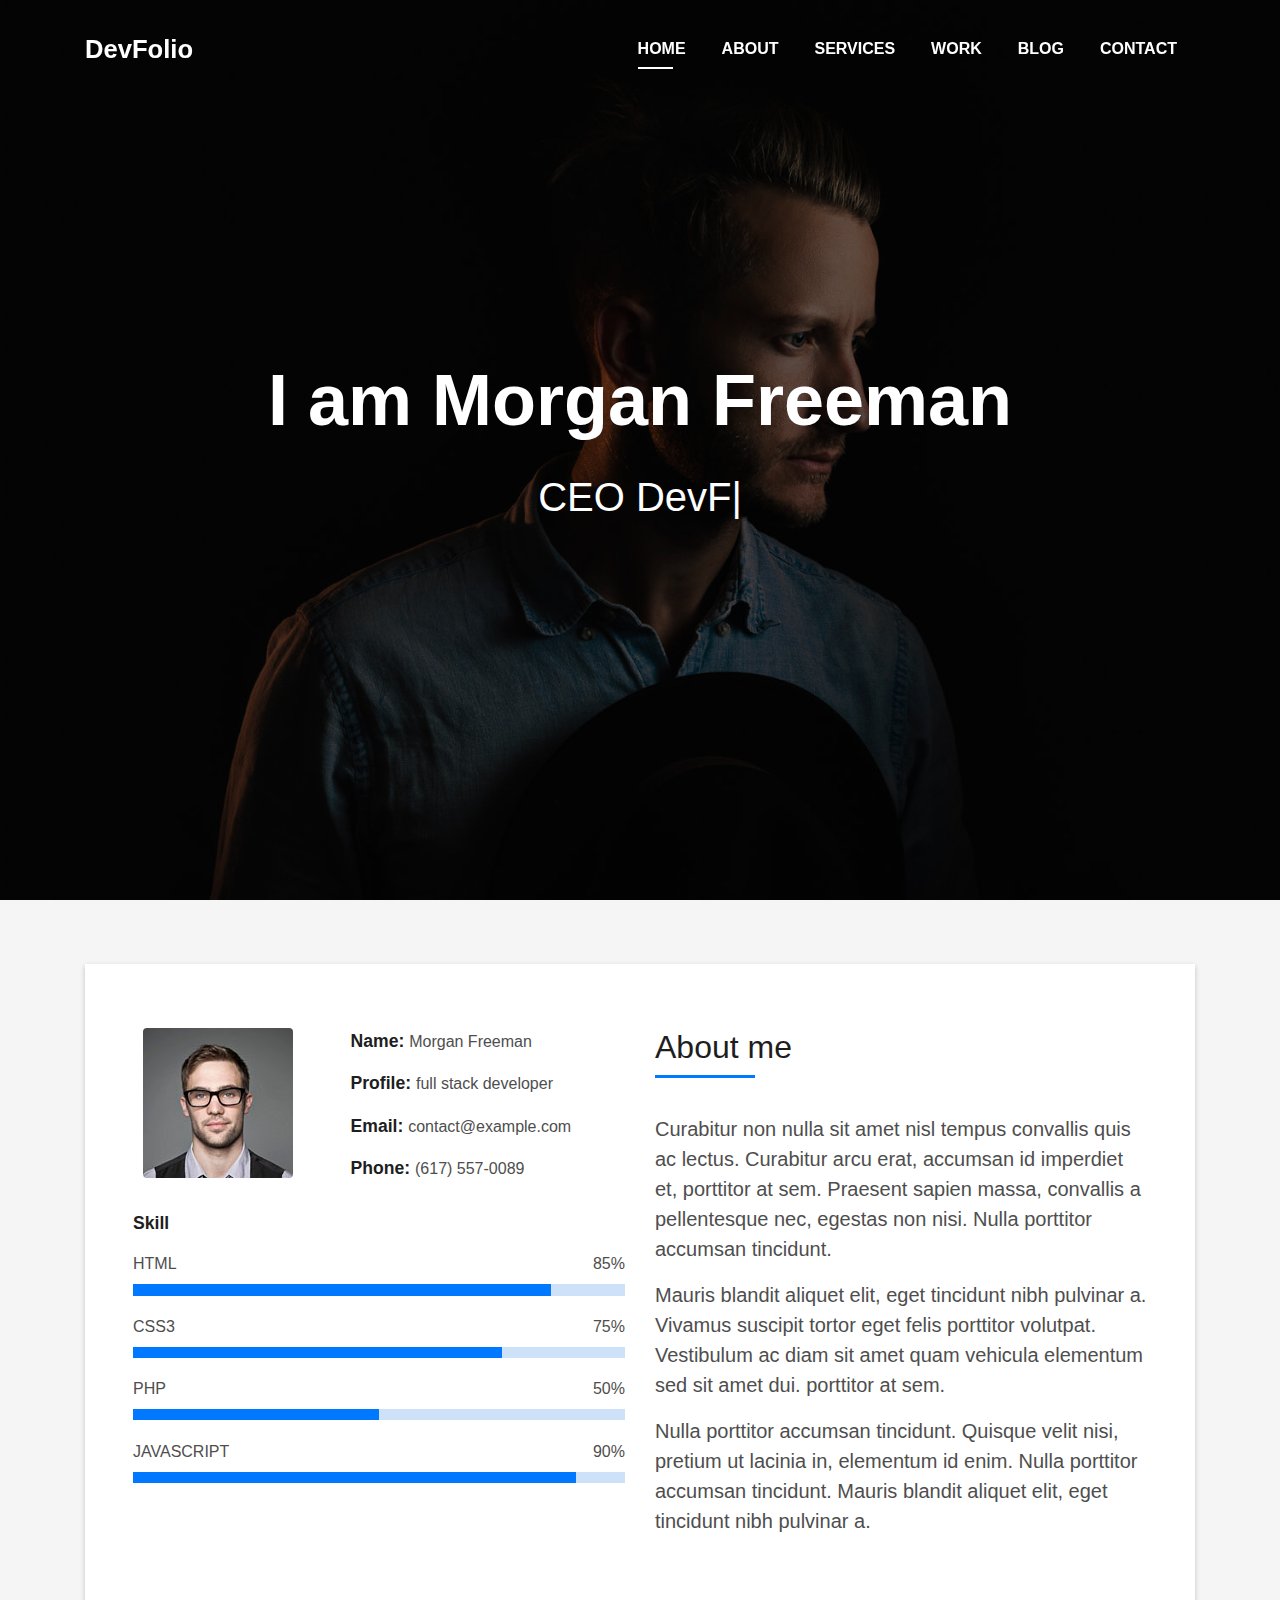
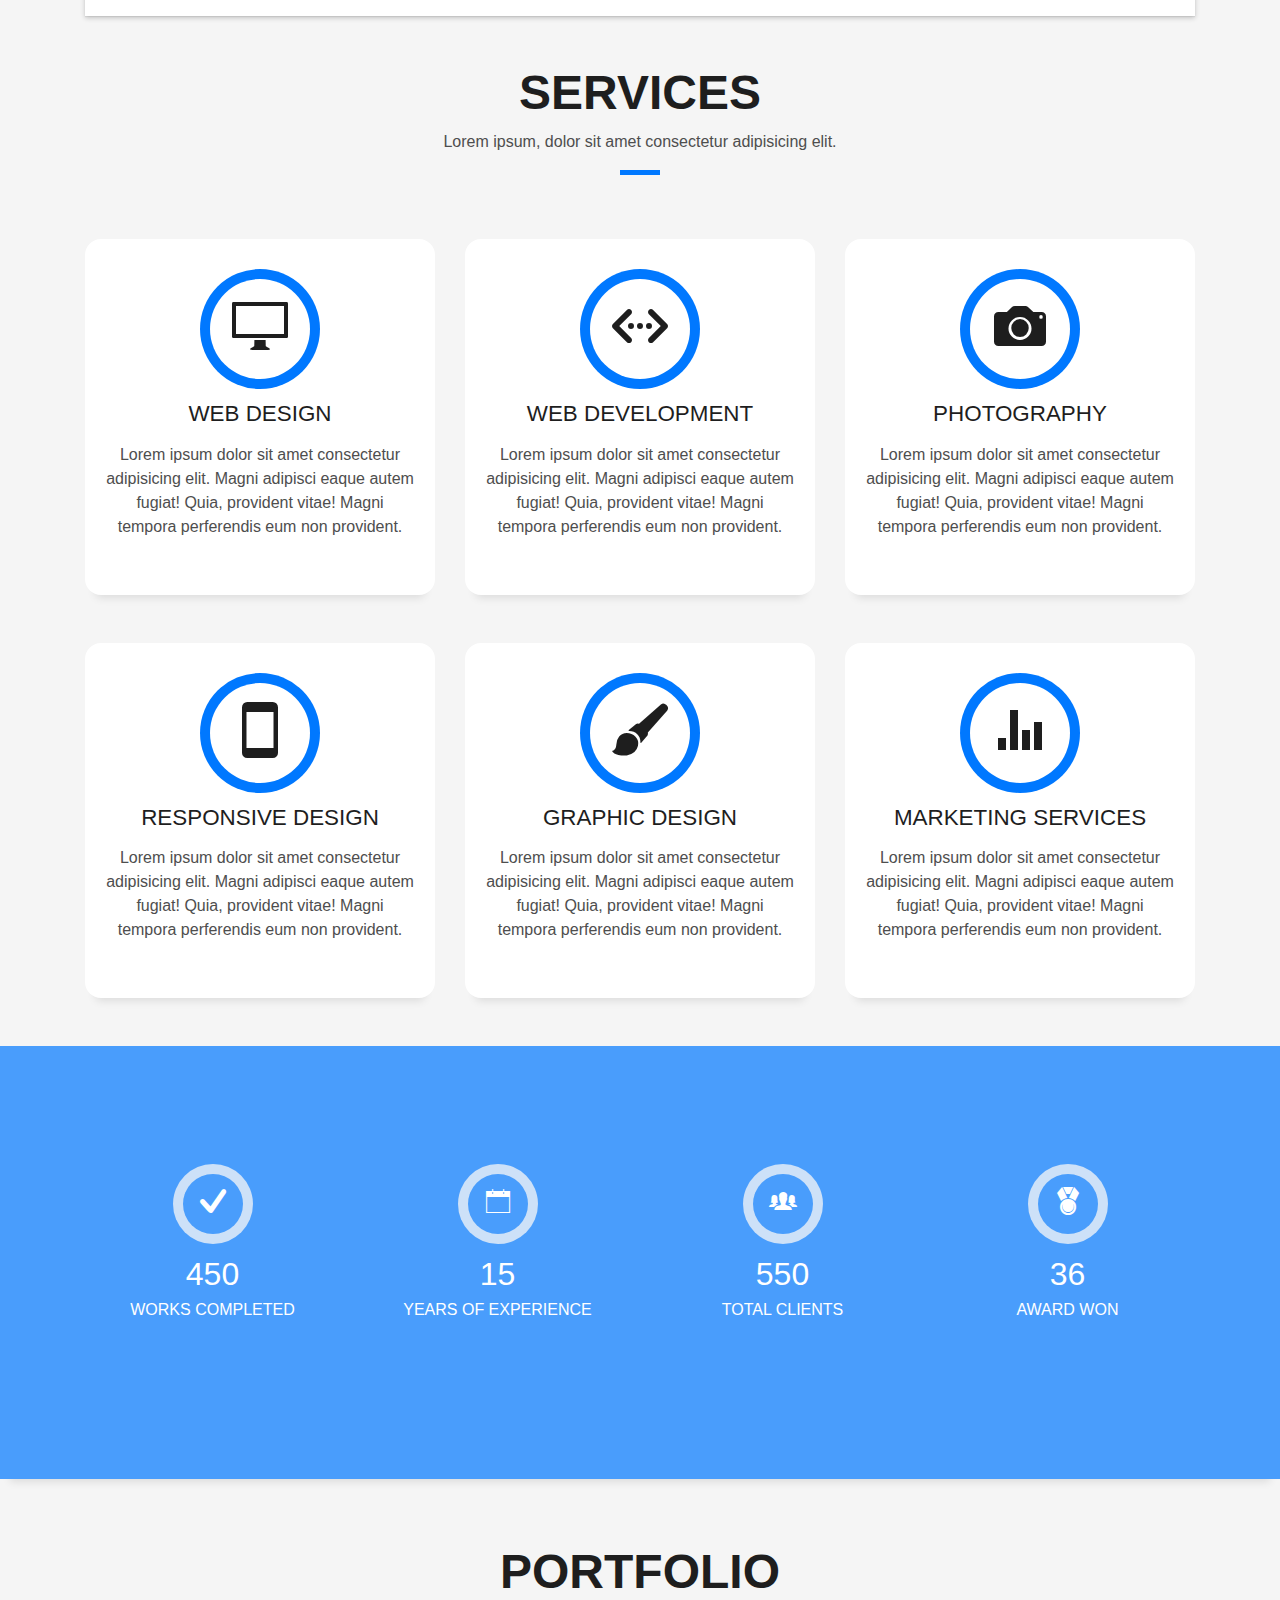
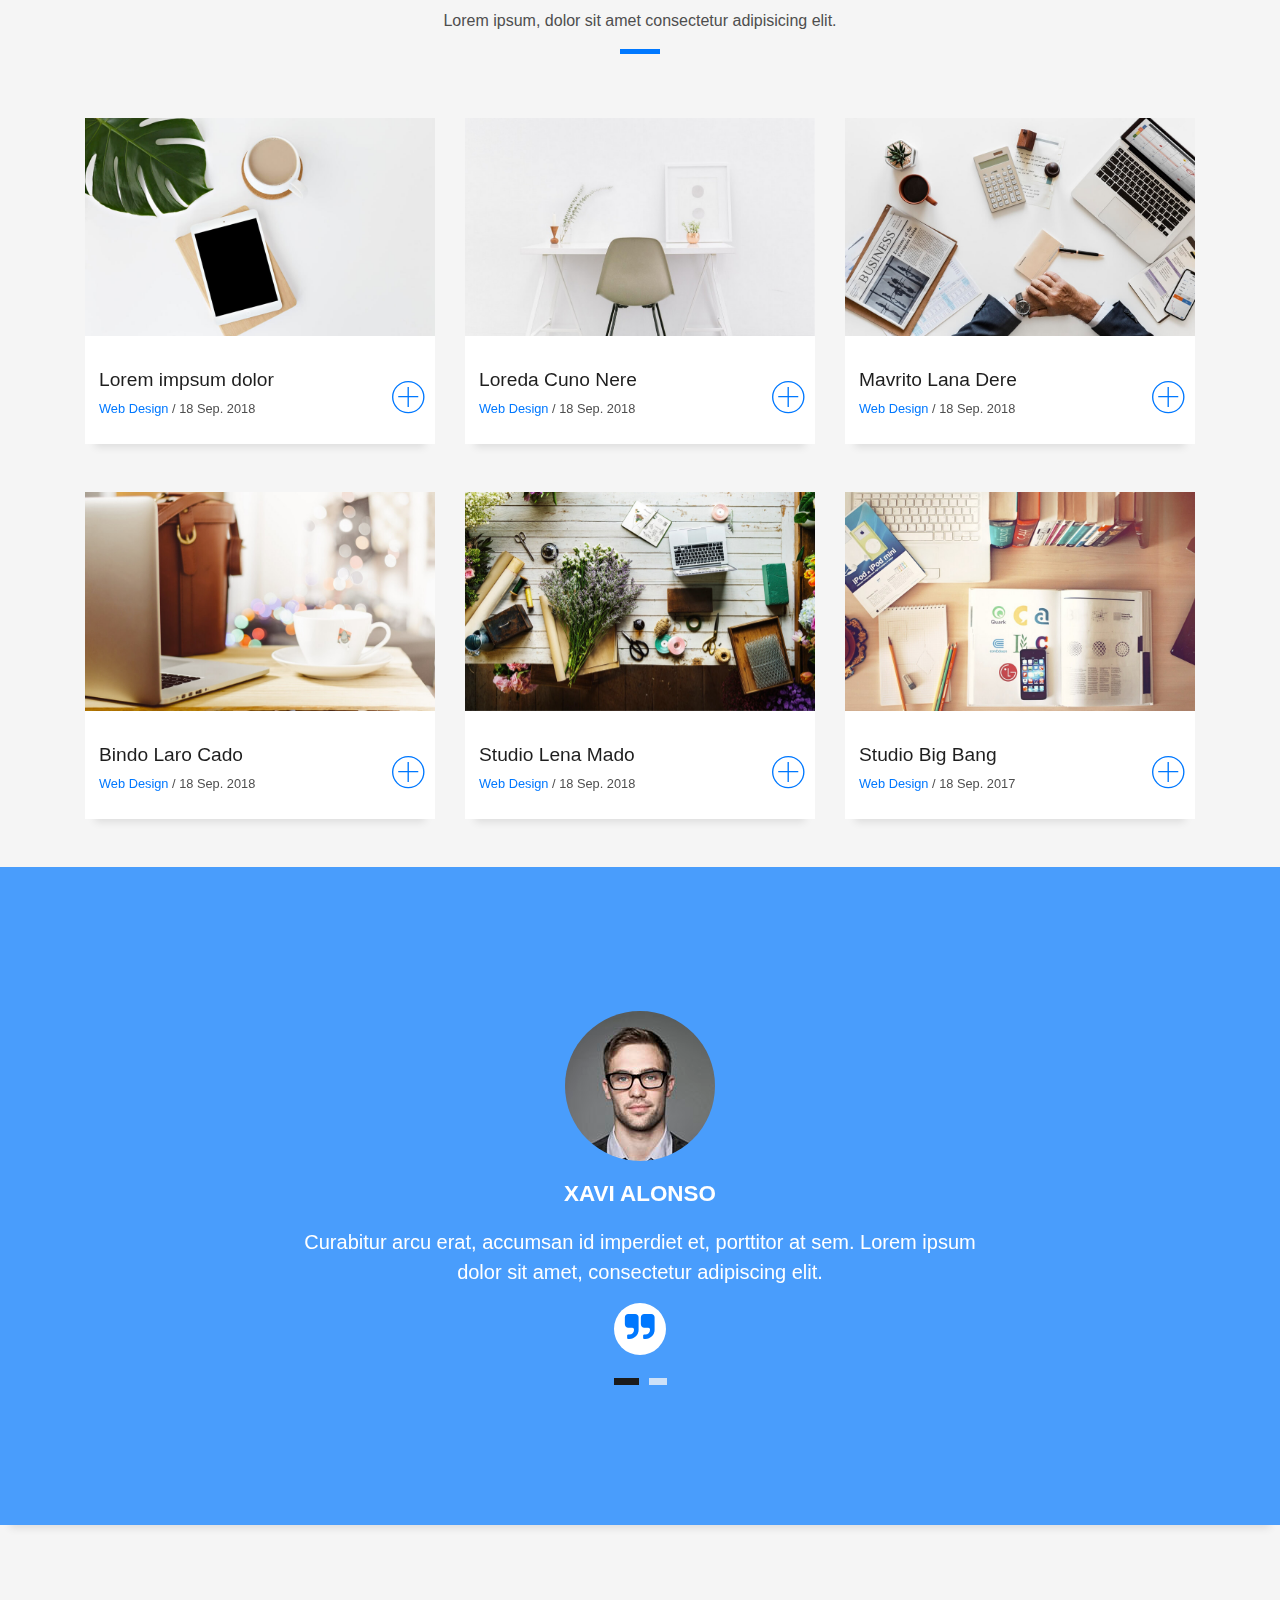
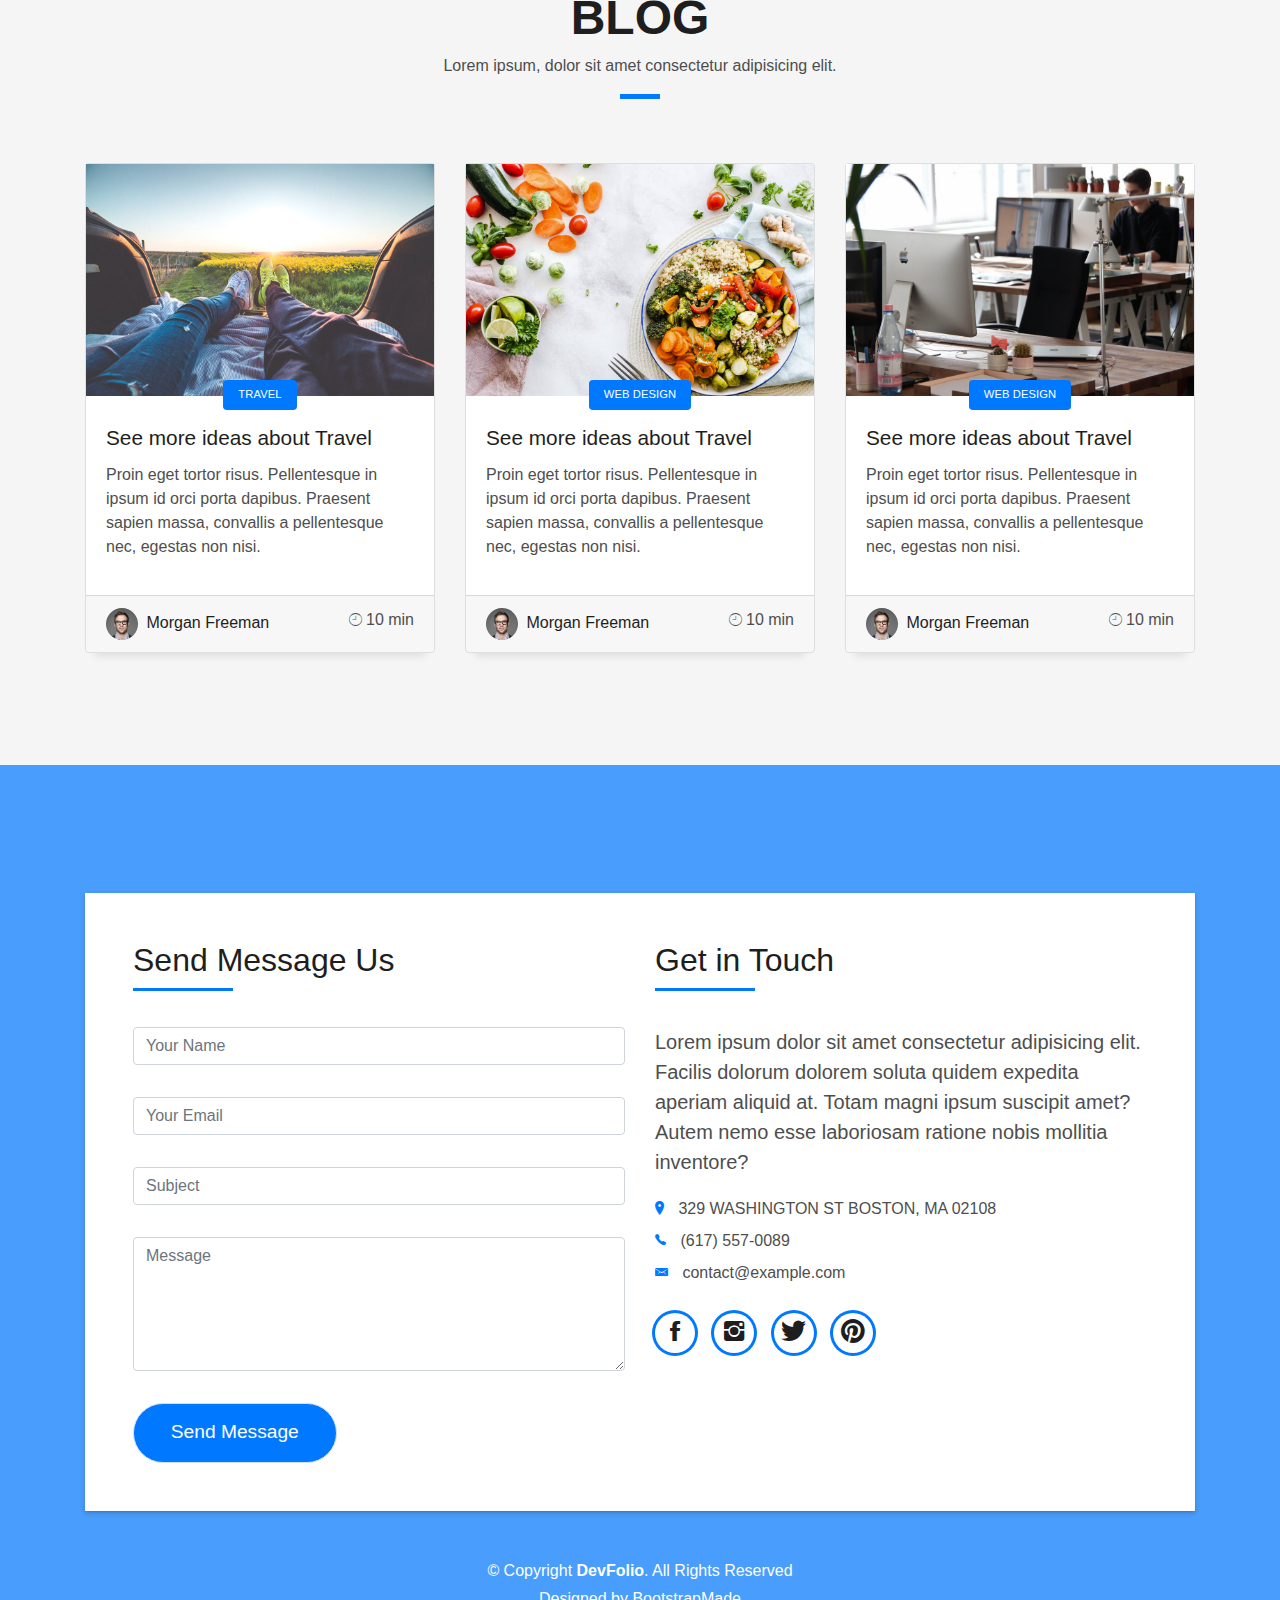
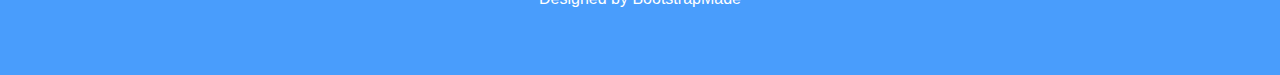
<file: DevFolio/index.html>
<!DOCTYPE html>
<html lang="en">
<head>
  <meta charset="utf-8">
  <title>DevFolio Bootstrap Template</title>
  <meta content="width=device-width, initial-scale=1.0" name="viewport">
  <meta content="" name="keywords">
  <meta content="" name="description">

  <!-- Favicons -->
  <link href="img/favicon.png" rel="icon">
  <link href="img/apple-touch-icon.png" rel="apple-touch-icon">

  <!-- Bootstrap CSS File -->
  <link href="lib/bootstrap/css/bootstrap.min.css" rel="stylesheet">

  <!-- Libraries CSS Files -->
  <link href="lib/font-awesome/css/font-awesome.min.css" rel="stylesheet">
  <link href="lib/animate/animate.min.css" rel="stylesheet">
  <link href="lib/ionicons/css/ionicons.min.css" rel="stylesheet">
  <link href="lib/owlcarousel/assets/owl.carousel.min.css" rel="stylesheet">
  <link href="lib/lightbox/css/lightbox.min.css" rel="stylesheet">

  <!-- Main Stylesheet File -->
  <link href="css/style.css" rel="stylesheet">

  <!-- =======================================================
    Theme Name: DevFolio
    Theme URL: https://bootstrapmade.com/devfolio-bootstrap-portfolio-html-template/
    Author: BootstrapMade.com
    License: https://bootstrapmade.com/license/
  ======================================================= -->
</head>

<body id="page-top">

  <!--/ Nav Star /-->
  <nav class="navbar navbar-b navbar-trans navbar-expand-md fixed-top" id="mainNav">
    <div class="container">
      <a class="navbar-brand js-scroll" href="#page-top">DevFolio</a>
      <button class="navbar-toggler collapsed" type="button" data-toggle="collapse" data-target="#navbarDefault"
        aria-controls="navbarDefault" aria-expanded="false" aria-label="Toggle navigation">
        <span></span>
        <span></span>
        <span></span>
      </button>
      <div class="navbar-collapse collapse justify-content-end" id="navbarDefault">
        <ul class="navbar-nav">
          <li class="nav-item">
            <a class="nav-link js-scroll active" href="#home">Home</a>
          </li>
          <li class="nav-item">
            <a class="nav-link js-scroll" href="#about">About</a>
          </li>
          <li class="nav-item">
            <a class="nav-link js-scroll" href="#service">Services</a>
          </li>
          <li class="nav-item">
            <a class="nav-link js-scroll" href="#work">Work</a>
          </li>
          <li class="nav-item">
            <a class="nav-link js-scroll" href="#blog">Blog</a>
          </li>
          <li class="nav-item">
            <a class="nav-link js-scroll" href="#contact">Contact</a>
          </li>
        </ul>
      </div>
    </div>
  </nav>
  <!--/ Nav End /-->

  <!--/ Intro Skew Star /-->
  <div id="home" class="intro route bg-image" style="background-image: url(img/intro-bg.jpg)">
    <div class="overlay-itro"></div>
    <div class="intro-content display-table">
      <div class="table-cell">
        <div class="container">
          <!--<p class="display-6 color-d">Hello, world!</p>-->
          <h1 class="intro-title mb-4">I am Morgan Freeman</h1>
          <p class="intro-subtitle"><span class="text-slider-items">CEO DevFolio,Web Developer,Web Designer,Frontend Developer,Graphic Designer</span><strong class="text-slider"></strong></p>
          <!-- <p class="pt-3"><a class="btn btn-primary btn js-scroll px-4" href="#about" role="button">Learn More</a></p> -->
        </div>
      </div>
    </div>
  </div>
  <!--/ Intro Skew End /-->

  <section id="about" class="about-mf sect-pt4 route">
    <div class="container">
      <div class="row">
        <div class="col-sm-12">
          <div class="box-shadow-full">
            <div class="row">
              <div class="col-md-6">
                <div class="row">
                  <div class="col-sm-6 col-md-5">
                    <div class="about-img">
                      <img src="img/testimonial-2.jpg" class="img-fluid rounded b-shadow-a" alt="">
                    </div>
                  </div>
                  <div class="col-sm-6 col-md-7">
                    <div class="about-info">
                      <p><span class="title-s">Name: </span> <span>Morgan Freeman</span></p>
                      <p><span class="title-s">Profile: </span> <span>full stack developer</span></p>
                      <p><span class="title-s">Email: </span> <span>contact@example.com</span></p>
                      <p><span class="title-s">Phone: </span> <span>(617) 557-0089</span></p>
                    </div>
                  </div>
                </div>
                <div class="skill-mf">
                  <p class="title-s">Skill</p>
                  <span>HTML</span> <span class="pull-right">85%</span>
                  <div class="progress">
                    <div class="progress-bar" role="progressbar" style="width: 85%;" aria-valuenow="85" aria-valuemin="0"
                      aria-valuemax="100"></div>
                  </div>
                  <span>CSS3</span> <span class="pull-right">75%</span>
                  <div class="progress">
                    <div class="progress-bar" role="progressbar" style="width: 75%" aria-valuenow="75" aria-valuemin="0"
                      aria-valuemax="100"></div>
                  </div>
                  <span>PHP</span> <span class="pull-right">50%</span>
                  <div class="progress">
                    <div class="progress-bar" role="progressbar" style="width: 50%" aria-valuenow="50" aria-valuemin="0"
                      aria-valuemax="100"></div>
                  </div>
                  <span>JAVASCRIPT</span> <span class="pull-right">90%</span>
                  <div class="progress">
                    <div class="progress-bar" role="progressbar" style="width: 90%" aria-valuenow="90" aria-valuemin="0"
                      aria-valuemax="100"></div>
                  </div>
                </div>
              </div>
              <div class="col-md-6">
                <div class="about-me pt-4 pt-md-0">
                  <div class="title-box-2">
                    <h5 class="title-left">
                      About me
                    </h5>
                  </div>
                  <p class="lead">
                    Curabitur non nulla sit amet nisl tempus convallis quis ac lectus. Curabitur arcu erat, accumsan id
                    imperdiet et, porttitor
                    at sem. Praesent sapien massa, convallis a pellentesque nec, egestas non nisi. Nulla
                    porttitor accumsan tincidunt.
                  </p>
                  <p class="lead">
                    Mauris blandit aliquet elit, eget tincidunt nibh pulvinar a. Vivamus suscipit tortor eget felis
                    porttitor volutpat. Vestibulum
                    ac diam sit amet quam vehicula elementum sed sit amet dui. porttitor at sem.
                  </p>
                  <p class="lead">
                    Nulla porttitor accumsan tincidunt. Quisque velit nisi, pretium ut lacinia in, elementum id enim.
                    Nulla porttitor accumsan
                    tincidunt. Mauris blandit aliquet elit, eget tincidunt nibh pulvinar a.
                  </p>
                </div>
              </div>
            </div>
          </div>
        </div>
      </div>
    </div>
  </section>

  <!--/ Section Services Star /-->
  <section id="service" class="services-mf route">
    <div class="container">
      <div class="row">
        <div class="col-sm-12">
          <div class="title-box text-center">
            <h3 class="title-a">
              Services
            </h3>
            <p class="subtitle-a">
              Lorem ipsum, dolor sit amet consectetur adipisicing elit.
            </p>
            <div class="line-mf"></div>
          </div>
        </div>
      </div>
      <div class="row">
        <div class="col-md-4">
          <div class="service-box">
            <div class="service-ico">
              <span class="ico-circle"><i class="ion-monitor"></i></span>
            </div>
            <div class="service-content">
              <h2 class="s-title">Web Design</h2>
              <p class="s-description text-center">
                Lorem ipsum dolor sit amet consectetur adipisicing elit. Magni adipisci eaque autem fugiat! Quia,
                provident vitae! Magni
                tempora perferendis eum non provident.
              </p>
            </div>
          </div>
        </div>
        <div class="col-md-4">
          <div class="service-box">
            <div class="service-ico">
              <span class="ico-circle"><i class="ion-code-working"></i></span>
            </div>
            <div class="service-content">
              <h2 class="s-title">Web Development</h2>
              <p class="s-description text-center">
                Lorem ipsum dolor sit amet consectetur adipisicing elit. Magni adipisci eaque autem fugiat! Quia,
                provident vitae! Magni
                tempora perferendis eum non provident.
              </p>
            </div>
          </div>
        </div>
        <div class="col-md-4">
          <div class="service-box">
            <div class="service-ico">
              <span class="ico-circle"><i class="ion-camera"></i></span>
            </div>
            <div class="service-content">
              <h2 class="s-title">Photography</h2>
              <p class="s-description text-center">
                Lorem ipsum dolor sit amet consectetur adipisicing elit. Magni adipisci eaque autem fugiat! Quia,
                provident vitae! Magni
                tempora perferendis eum non provident.
              </p>
            </div>
          </div>
        </div>
        <div class="col-md-4">
          <div class="service-box">
            <div class="service-ico">
              <span class="ico-circle"><i class="ion-android-phone-portrait"></i></span>
            </div>
            <div class="service-content">
              <h2 class="s-title">Responsive Design</h2>
              <p class="s-description text-center">
                Lorem ipsum dolor sit amet consectetur adipisicing elit. Magni adipisci eaque autem fugiat! Quia,
                provident vitae! Magni
                tempora perferendis eum non provident.
              </p>
            </div>
          </div>
        </div>
        <div class="col-md-4">
          <div class="service-box">
            <div class="service-ico">
              <span class="ico-circle"><i class="ion-paintbrush"></i></span>
            </div>
            <div class="service-content">
              <h2 class="s-title">Graphic Design</h2>
              <p class="s-description text-center">
                Lorem ipsum dolor sit amet consectetur adipisicing elit. Magni adipisci eaque autem fugiat! Quia,
                provident vitae! Magni
                tempora perferendis eum non provident.
              </p>
            </div>
          </div>
        </div>
        <div class="col-md-4">
          <div class="service-box">
            <div class="service-ico">
              <span class="ico-circle"><i class="ion-stats-bars"></i></span>
            </div>
            <div class="service-content">
              <h2 class="s-title">Marketing Services</h2>
              <p class="s-description text-center">
                Lorem ipsum dolor sit amet consectetur adipisicing elit. Magni adipisci eaque autem fugiat! Quia,
                provident vitae! Magni
                tempora perferendis eum non provident.
              </p>
            </div>
          </div>
        </div>
      </div>
    </div>
  </section>
  <!--/ Section Services End /-->

  <div class="section-counter paralax-mf bg-image" style="background-image: url(img/counters-bg.jpg)">
    <div class="overlay-mf"></div>
    <div class="container">
      <div class="row">
        <div class="col-sm-3 col-lg-3">
          <div class="counter-box">
            <div class="counter-ico">
              <span class="ico-circle"><i class="ion-checkmark-round"></i></span>
            </div>
            <div class="counter-num">
              <p class="counter">450</p>
              <span class="counter-text">WORKS COMPLETED</span>
            </div>
          </div>
        </div>
        <div class="col-sm-3 col-lg-3">
          <div class="counter-box pt-4 pt-md-0">
            <div class="counter-ico">
              <span class="ico-circle"><i class="ion-ios-calendar-outline"></i></span>
            </div>
            <div class="counter-num">
              <p class="counter">15</p>
              <span class="counter-text">YEARS OF EXPERIENCE</span>
            </div>
          </div>
        </div>
        <div class="col-sm-3 col-lg-3">
          <div class="counter-box pt-4 pt-md-0">
            <div class="counter-ico">
              <span class="ico-circle"><i class="ion-ios-people"></i></span>
            </div>
            <div class="counter-num">
              <p class="counter">550</p>
              <span class="counter-text">TOTAL CLIENTS</span>
            </div>
          </div>
        </div>
        <div class="col-sm-3 col-lg-3">
          <div class="counter-box pt-4 pt-md-0">
            <div class="counter-ico">
              <span class="ico-circle"><i class="ion-ribbon-a"></i></span>
            </div>
            <div class="counter-num">
              <p class="counter">36</p>
              <span class="counter-text">AWARD WON</span>
            </div>
          </div>
        </div>
      </div>
    </div>
  </div>

  <!--/ Section Portfolio Star /-->
  <section id="work" class="portfolio-mf sect-pt4 route">
    <div class="container">
      <div class="row">
        <div class="col-sm-12">
          <div class="title-box text-center">
            <h3 class="title-a">
              Portfolio
            </h3>
            <p class="subtitle-a">
              Lorem ipsum, dolor sit amet consectetur adipisicing elit.
            </p>
            <div class="line-mf"></div>
          </div>
        </div>
      </div>
      <div class="row">
        <div class="col-md-4">
          <div class="work-box">
            <a href="img/work-1.jpg" data-lightbox="gallery-mf">
              <div class="work-img">
                <img src="img/work-1.jpg" alt="" class="img-fluid">
              </div>
              <div class="work-content">
                <div class="row">
                  <div class="col-sm-8">
                    <h2 class="w-title">Lorem impsum dolor</h2>
                    <div class="w-more">
                      <span class="w-ctegory">Web Design</span> / <span class="w-date">18 Sep. 2018</span>
                    </div>
                  </div>
                  <div class="col-sm-4">
                    <div class="w-like">
                      <span class="ion-ios-plus-outline"></span>
                    </div>
                  </div>
                </div>
              </div>
            </a>
          </div>
        </div>
        <div class="col-md-4">
          <div class="work-box">
            <a href="img/work-2.jpg" data-lightbox="gallery-mf">
              <div class="work-img">
                <img src="img/work-2.jpg" alt="" class="img-fluid">
              </div>
              <div class="work-content">
                <div class="row">
                  <div class="col-sm-8">
                    <h2 class="w-title">Loreda Cuno Nere</h2>
                    <div class="w-more">
                      <span class="w-ctegory">Web Design</span> / <span class="w-date">18 Sep. 2018</span>
                    </div>
                  </div>
                  <div class="col-sm-4">
                    <div class="w-like">
                      <span class="ion-ios-plus-outline"></span>
                    </div>
                  </div>
                </div>
              </div>
            </a>
          </div>
        </div>
        <div class="col-md-4">
          <div class="work-box">
            <a href="img/work-3.jpg" data-lightbox="gallery-mf">
              <div class="work-img">
                <img src="img/work-3.jpg" alt="" class="img-fluid">
              </div>
              <div class="work-content">
                <div class="row">
                  <div class="col-sm-8">
                    <h2 class="w-title">Mavrito Lana Dere</h2>
                    <div class="w-more">
                      <span class="w-ctegory">Web Design</span> / <span class="w-date">18 Sep. 2018</span>
                    </div>
                  </div>
                  <div class="col-sm-4">
                    <div class="w-like">
                      <span class="ion-ios-plus-outline"></span>
                    </div>
                  </div>
                </div>
              </div>
            </a>
          </div>
        </div>
        <div class="col-md-4">
          <div class="work-box">
            <a href="img/work-4.jpg" data-lightbox="gallery-mf">
              <div class="work-img">
                <img src="img/work-4.jpg" alt="" class="img-fluid">
              </div>
              <div class="work-content">
                <div class="row">
                  <div class="col-sm-8">
                    <h2 class="w-title">Bindo Laro Cado</h2>
                    <div class="w-more">
                      <span class="w-ctegory">Web Design</span> / <span class="w-date">18 Sep. 2018</span>
                    </div>
                  </div>
                  <div class="col-sm-4">
                    <div class="w-like">
                      <span class="ion-ios-plus-outline"></span>
                    </div>
                  </div>
                </div>
              </div>
            </a>
          </div>
        </div>
        <div class="col-md-4">
          <div class="work-box">
            <a href="img/work-5.jpg" data-lightbox="gallery-mf">
              <div class="work-img">
                <img src="img/work-5.jpg" alt="" class="img-fluid">
              </div>
              <div class="work-content">
                <div class="row">
                  <div class="col-sm-8">
                    <h2 class="w-title">Studio Lena Mado</h2>
                    <div class="w-more">
                      <span class="w-ctegory">Web Design</span> / <span class="w-date">18 Sep. 2018</span>
                    </div>
                  </div>
                  <div class="col-sm-4">
                    <div class="w-like">
                      <span class="ion-ios-plus-outline"></span>
                    </div>
                  </div>
                </div>
              </div>
            </a>
          </div>
        </div>
        <div class="col-md-4">
          <div class="work-box">
            <a href="img/work-6.jpg" data-lightbox="gallery-mf">
              <div class="work-img">
                <img src="img/work-6.jpg" alt="" class="img-fluid">
              </div>
              <div class="work-content">
                <div class="row">
                  <div class="col-sm-8">
                    <h2 class="w-title">Studio Big Bang</h2>
                    <div class="w-more">
                      <span class="w-ctegory">Web Design</span> / <span class="w-date">18 Sep. 2017</span>
                    </div>
                  </div>
                  <div class="col-sm-4">
                    <div class="w-like">
                      <span class="ion-ios-plus-outline"></span>
                    </div>
                  </div>
                </div>
              </div>
            </a>
          </div>
        </div>
        
      </div>
    </div>
  </section>
  <!--/ Section Portfolio End /-->

  <!--/ Section Testimonials Star /-->
  <div class="testimonials paralax-mf bg-image" style="background-image: url(img/overlay-bg.jpg)">
    <div class="overlay-mf"></div>
    <div class="container">
      <div class="row">
        <div class="col-md-12">
          <div id="testimonial-mf" class="owl-carousel owl-theme">
            <div class="testimonial-box">
              <div class="author-test">
                <img src="img/testimonial-2.jpg" alt="" class="rounded-circle b-shadow-a">
                <span class="author">Xavi Alonso</span>
              </div>
              <div class="content-test">
                <p class="description lead">
                  Curabitur arcu erat, accumsan id imperdiet et, porttitor at sem. Lorem ipsum dolor sit amet,
                  consectetur adipiscing elit.
                </p>
                <span class="comit"><i class="fa fa-quote-right"></i></span>
              </div>
            </div>
            <div class="testimonial-box">
              <div class="author-test">
                <img src="img/testimonial-4.jpg" alt="" class="rounded-circle b-shadow-a">
                <span class="author">Marta Socrate</span>
              </div>
              <div class="content-test">
                <p class="description lead">
                  Curabitur arcu erat, accumsan id imperdiet et, porttitor at sem. Lorem ipsum dolor sit amet,
                  consectetur adipiscing elit.
                </p>
                <span class="comit"><i class="fa fa-quote-right"></i></span>
              </div>
            </div>
          </div>
        </div>
      </div>
    </div>
  </div>

  <!--/ Section Blog Star /-->
  <section id="blog" class="blog-mf sect-pt4 route">
    <div class="container">
      <div class="row">
        <div class="col-sm-12">
          <div class="title-box text-center">
            <h3 class="title-a">
              Blog
            </h3>
            <p class="subtitle-a">
              Lorem ipsum, dolor sit amet consectetur adipisicing elit.
            </p>
            <div class="line-mf"></div>
          </div>
        </div>
      </div>
      <div class="row">
        <div class="col-md-4">
          <div class="card card-blog">
            <div class="card-img">
              <a href="blog-single.html"><img src="img/post-1.jpg" alt="" class="img-fluid"></a>
            </div>
            <div class="card-body">
              <div class="card-category-box">
                <div class="card-category">
                  <h6 class="category">Travel</h6>
                </div>
              </div>
              <h3 class="card-title"><a href="blog-single.html">See more ideas about Travel</a></h3>
              <p class="card-description">
                Proin eget tortor risus. Pellentesque in ipsum id orci porta dapibus. Praesent sapien massa, convallis
                a pellentesque nec,
                egestas non nisi.
              </p>
            </div>
            <div class="card-footer">
              <div class="post-author">
                <a href="#">
                  <img src="img/testimonial-2.jpg" alt="" class="avatar rounded-circle">
                  <span class="author">Morgan Freeman</span>
                </a>
              </div>
              <div class="post-date">
                <span class="ion-ios-clock-outline"></span> 10 min
              </div>
            </div>
          </div>
        </div>
        <div class="col-md-4">
          <div class="card card-blog">
            <div class="card-img">
              <a href="blog-single.html"><img src="img/post-2.jpg" alt="" class="img-fluid"></a>
            </div>
            <div class="card-body">
              <div class="card-category-box">
                <div class="card-category">
                  <h6 class="category">Web Design</h6>
                </div>
              </div>
              <h3 class="card-title"><a href="blog-single.html">See more ideas about Travel</a></h3>
              <p class="card-description">
                Proin eget tortor risus. Pellentesque in ipsum id orci porta dapibus. Praesent sapien massa, convallis
                a pellentesque nec,
                egestas non nisi.
              </p>
            </div>
            <div class="card-footer">
              <div class="post-author">
                <a href="#">
                  <img src="img/testimonial-2.jpg" alt="" class="avatar rounded-circle">
                  <span class="author">Morgan Freeman</span>
                </a>
              </div>
              <div class="post-date">
                <span class="ion-ios-clock-outline"></span> 10 min
              </div>
            </div>
          </div>
        </div>
        <div class="col-md-4">
          <div class="card card-blog">
            <div class="card-img">
              <a href="blog-single.html"><img src="img/post-3.jpg" alt="" class="img-fluid"></a>
            </div>
            <div class="card-body">
              <div class="card-category-box">
                <div class="card-category">
                  <h6 class="category">Web Design</h6>
                </div>
              </div>
              <h3 class="card-title"><a href="blog-single.html">See more ideas about Travel</a></h3>
              <p class="card-description">
                Proin eget tortor risus. Pellentesque in ipsum id orci porta dapibus. Praesent sapien massa, convallis
                a pellentesque nec,
                egestas non nisi.
              </p>
            </div>
            <div class="card-footer">
              <div class="post-author">
                <a href="#">
                  <img src="img/testimonial-2.jpg" alt="" class="avatar rounded-circle">
                  <span class="author">Morgan Freeman</span>
                </a>
              </div>
              <div class="post-date">
                <span class="ion-ios-clock-outline"></span> 10 min
              </div>
            </div>
          </div>
        </div>
      </div>
    </div>
  </section>
  <!--/ Section Blog End /-->

  <!--/ Section Contact-Footer Star /-->
  <section class="paralax-mf footer-paralax bg-image sect-mt4 route" style="background-image: url(img/overlay-bg.jpg)">
    <div class="overlay-mf"></div>
    <div class="container">
      <div class="row">
        <div class="col-sm-12">
          <div class="contact-mf">
            <div id="contact" class="box-shadow-full">
              <div class="row">
                <div class="col-md-6">
                  <div class="title-box-2">
                    <h5 class="title-left">
                      Send Message Us
                    </h5>
                  </div>
                  <div>
                      <form action="" method="post" role="form" class="contactForm">
                      <div id="sendmessage">Your message has been sent. Thank you!</div>
                      <div id="errormessage"></div>
                      <div class="row">
                        <div class="col-md-12 mb-3">
                          <div class="form-group">
                            <input type="text" name="name" class="form-control" id="name" placeholder="Your Name" data-rule="minlen:4" data-msg="Please enter at least 4 chars" />
                            <div class="validation"></div>
                          </div>
                        </div>
                        <div class="col-md-12 mb-3">
                          <div class="form-group">
                            <input type="email" class="form-control" name="email" id="email" placeholder="Your Email" data-rule="email" data-msg="Please enter a valid email" />
                            <div class="validation"></div>
                          </div>
                        </div>
                        <div class="col-md-12 mb-3">
                            <div class="form-group">
                              <input type="text" class="form-control" name="subject" id="subject" placeholder="Subject" data-rule="minlen:4" data-msg="Please enter at least 8 chars of subject" />
                              <div class="validation"></div>
                            </div>
                        </div>
                        <div class="col-md-12 mb-3">
                          <div class="form-group">
                            <textarea class="form-control" name="message" rows="5" data-rule="required" data-msg="Please write something for us" placeholder="Message"></textarea>
                            <div class="validation"></div>
                          </div>
                        </div>
                        <div class="col-md-12">
                          <button type="submit" class="button button-a button-big button-rouded">Send Message</button>
                        </div>
                      </div>
                    </form>
                  </div>
                </div>
                <div class="col-md-6">
                  <div class="title-box-2 pt-4 pt-md-0">
                    <h5 class="title-left">
                      Get in Touch
                    </h5>
                  </div>
                  <div class="more-info">
                    <p class="lead">
                      Lorem ipsum dolor sit amet consectetur adipisicing elit. Facilis dolorum dolorem soluta quidem
                      expedita aperiam aliquid at.
                      Totam magni ipsum suscipit amet? Autem nemo esse laboriosam ratione nobis
                      mollitia inventore?
                    </p>
                    <ul class="list-ico">
                      <li><span class="ion-ios-location"></span> 329 WASHINGTON ST BOSTON, MA 02108</li>
                      <li><span class="ion-ios-telephone"></span> (617) 557-0089</li>
                      <li><span class="ion-email"></span> contact@example.com</li>
                    </ul>
                  </div>
                  <div class="socials">
                    <ul>
                      <li><a href=""><span class="ico-circle"><i class="ion-social-facebook"></i></span></a></li>
                      <li><a href=""><span class="ico-circle"><i class="ion-social-instagram"></i></span></a></li>
                      <li><a href=""><span class="ico-circle"><i class="ion-social-twitter"></i></span></a></li>
                      <li><a href=""><span class="ico-circle"><i class="ion-social-pinterest"></i></span></a></li>
                    </ul>
                  </div>
                </div>
              </div>
            </div>
          </div>
        </div>
      </div>
    </div>
    <footer>
      <div class="container">
        <div class="row">
          <div class="col-sm-12">
            <div class="copyright-box">
              <p class="copyright">&copy; Copyright <strong>DevFolio</strong>. All Rights Reserved</p>
              <div class="credits">
                <!--
                  All the links in the footer should remain intact.
                  You can delete the links only if you purchased the pro version.
                  Licensing information: https://bootstrapmade.com/license/
                  Purchase the pro version with working PHP/AJAX contact form: https://bootstrapmade.com/buy/?theme=DevFolio
                -->
                Designed by <a href="https://bootstrapmade.com/">BootstrapMade</a>
              </div>
            </div>
          </div>
        </div>
      </div>
    </footer>
  </section>
  <!--/ Section Contact-footer End /-->

  <a href="#" class="back-to-top"><i class="fa fa-chevron-up"></i></a>
  <div id="preloader"></div>

  <!-- JavaScript Libraries -->
  <script src="lib/jquery/jquery.min.js"></script>
  <script src="lib/jquery/jquery-migrate.min.js"></script>
  <script src="lib/popper/popper.min.js"></script>
  <script src="lib/bootstrap/js/bootstrap.min.js"></script>
  <script src="lib/easing/easing.min.js"></script>
  <script src="lib/counterup/jquery.waypoints.min.js"></script>
  <script src="lib/counterup/jquery.counterup.js"></script>
  <script src="lib/owlcarousel/owl.carousel.min.js"></script>
  <script src="lib/lightbox/js/lightbox.min.js"></script>
  <script src="lib/typed/typed.min.js"></script>
  <!-- Contact Form JavaScript File -->
  <script src="contactform/contactform.js"></script>

  <!-- Template Main Javascript File -->
  <script src="js/main.js"></script>

</body>
</html>
</file>
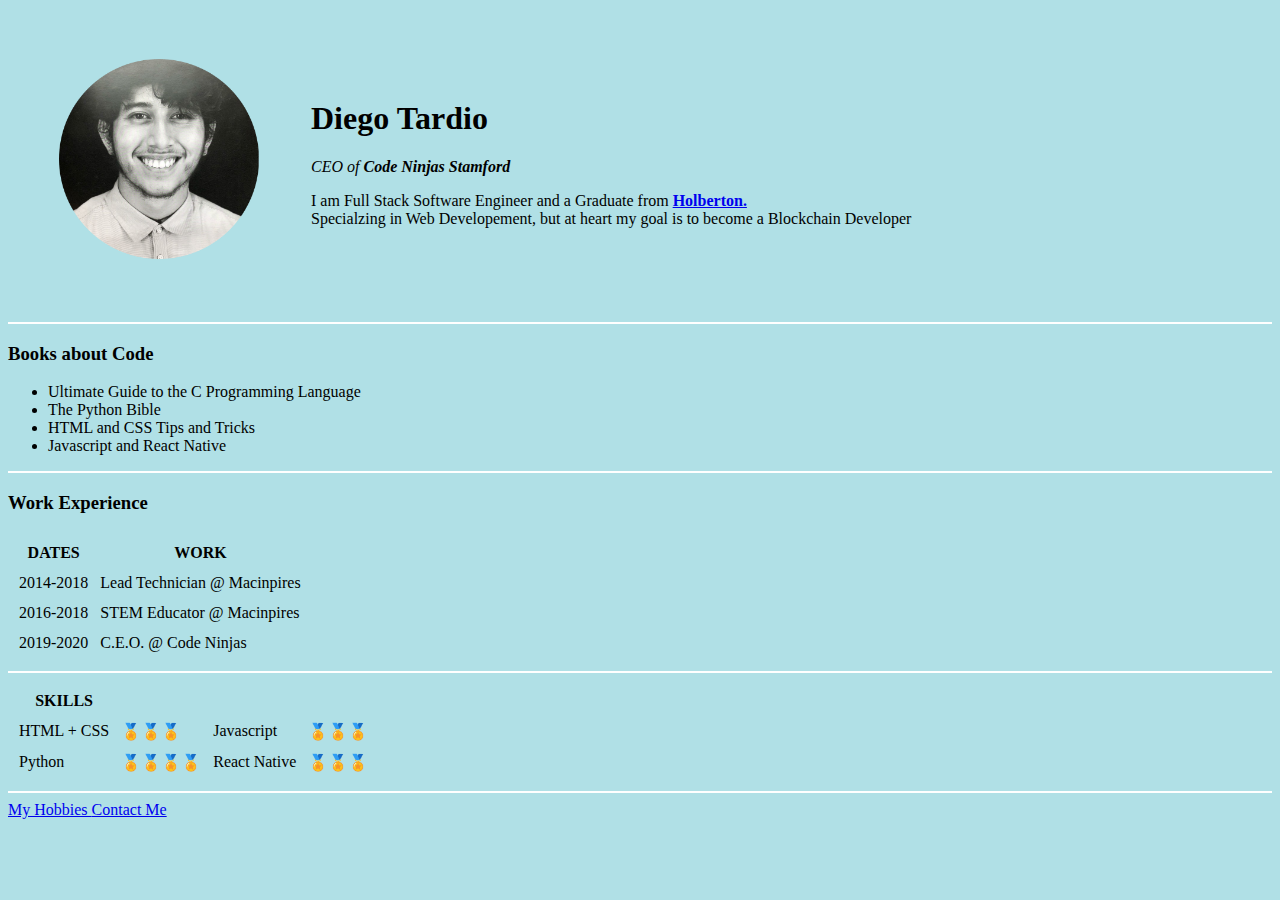
<file: Web-Dev-Training/HTML-First-PersonalSite/index.html>
<!DOCTYPE html>
<html lang="en">

    <head>
        <meta charset="UTF-8">
        <meta name="viewport" content="width=device-width, initial-scale=1.0">
        <title> Diego's Personal Site </title>
    </head>

    <!-- CSS for the entire webpage -->
    <style>
        body {
            background-color: powderblue;
        }

        hr {
            background-color: white;
            border-style: none;
            height: 2px;
        }



    </style>

    <body>

        <table cellspacing="50">
            <tr>
                <td> <img src="images/circle-cropped.png" alt="Diego Tardio" width="200" height="200"> </td>
                <td> <h1> Diego Tardio </h1>
                    <p> <em> CEO of <strong> Code Ninjas Stamford </strong></em> </p>
                    <p> I am Full Stack Software Engineer and a Graduate from <a href="https://www.holbertonschool.com/"> <strong> Holberton. </strong> </a>
                        <br> Specialzing in Web Developement, but at heart my goal is to become a Blockchain Developer </p>
                </td>
            </tr>
        </table>

        <hr>

        <h3> Books about Code </h3>
        <ul>
            <li> Ultimate Guide to the C Programming Language </li>
            <li> The Python Bible </li>
            <li> HTML and CSS Tips and Tricks </li>
            <li> Javascript and React Native </li>
        </ul>

        <hr>

        <h3> Work Experience </h3>
            <table cellspacing="10">
                <thead>
                    <tr>
                        <th> DATES </th>
                        <th> WORK </th>
                    </tr>

                </thead>

                <tbody>
                    <tr>
                        <td> 2014-2018 </td>
                        <td> Lead Technician @ Macinpires </td>
                    </tr>
        
                    <tr>
                        <td> 2016-2018 </td>
                        <td> STEM Educator @ Macinpires </td>
                    </tr>
        
                    <tr>
                        <td> 2019-2020 </td>
                        <td> C.E.O. @ Code Ninjas</td>
                    </tr>
        

                </tbody>
            </table>
        
        <hr>

            <table cellspacing="10">
                <thead>
                    <tr>
                        <th> SKILLS </th>
                    </tr>
    
                </thead>
    
                <tbody>
                    <tr>
                        <td> HTML + CSS </td>
                        <td> 🏅🏅🏅 </td>
                        <td> Javascript </td>
                        <td> 🏅🏅🏅 </td>
                    </tr>
        
                    <tr>
                        <td> Python </td>
                        <td> 🏅🏅🏅🏅 </td>
                        <td> React Native </td>
                        <td> 🏅🏅🏅 </td>
                    </tr>
                </tbody>
            </table>

        <hr>

        <a href="hobbies.html"> My Hobbies </a>
        <a href="contact-me.html"> Contact Me </a>
        
    </body>

</html>
</file>
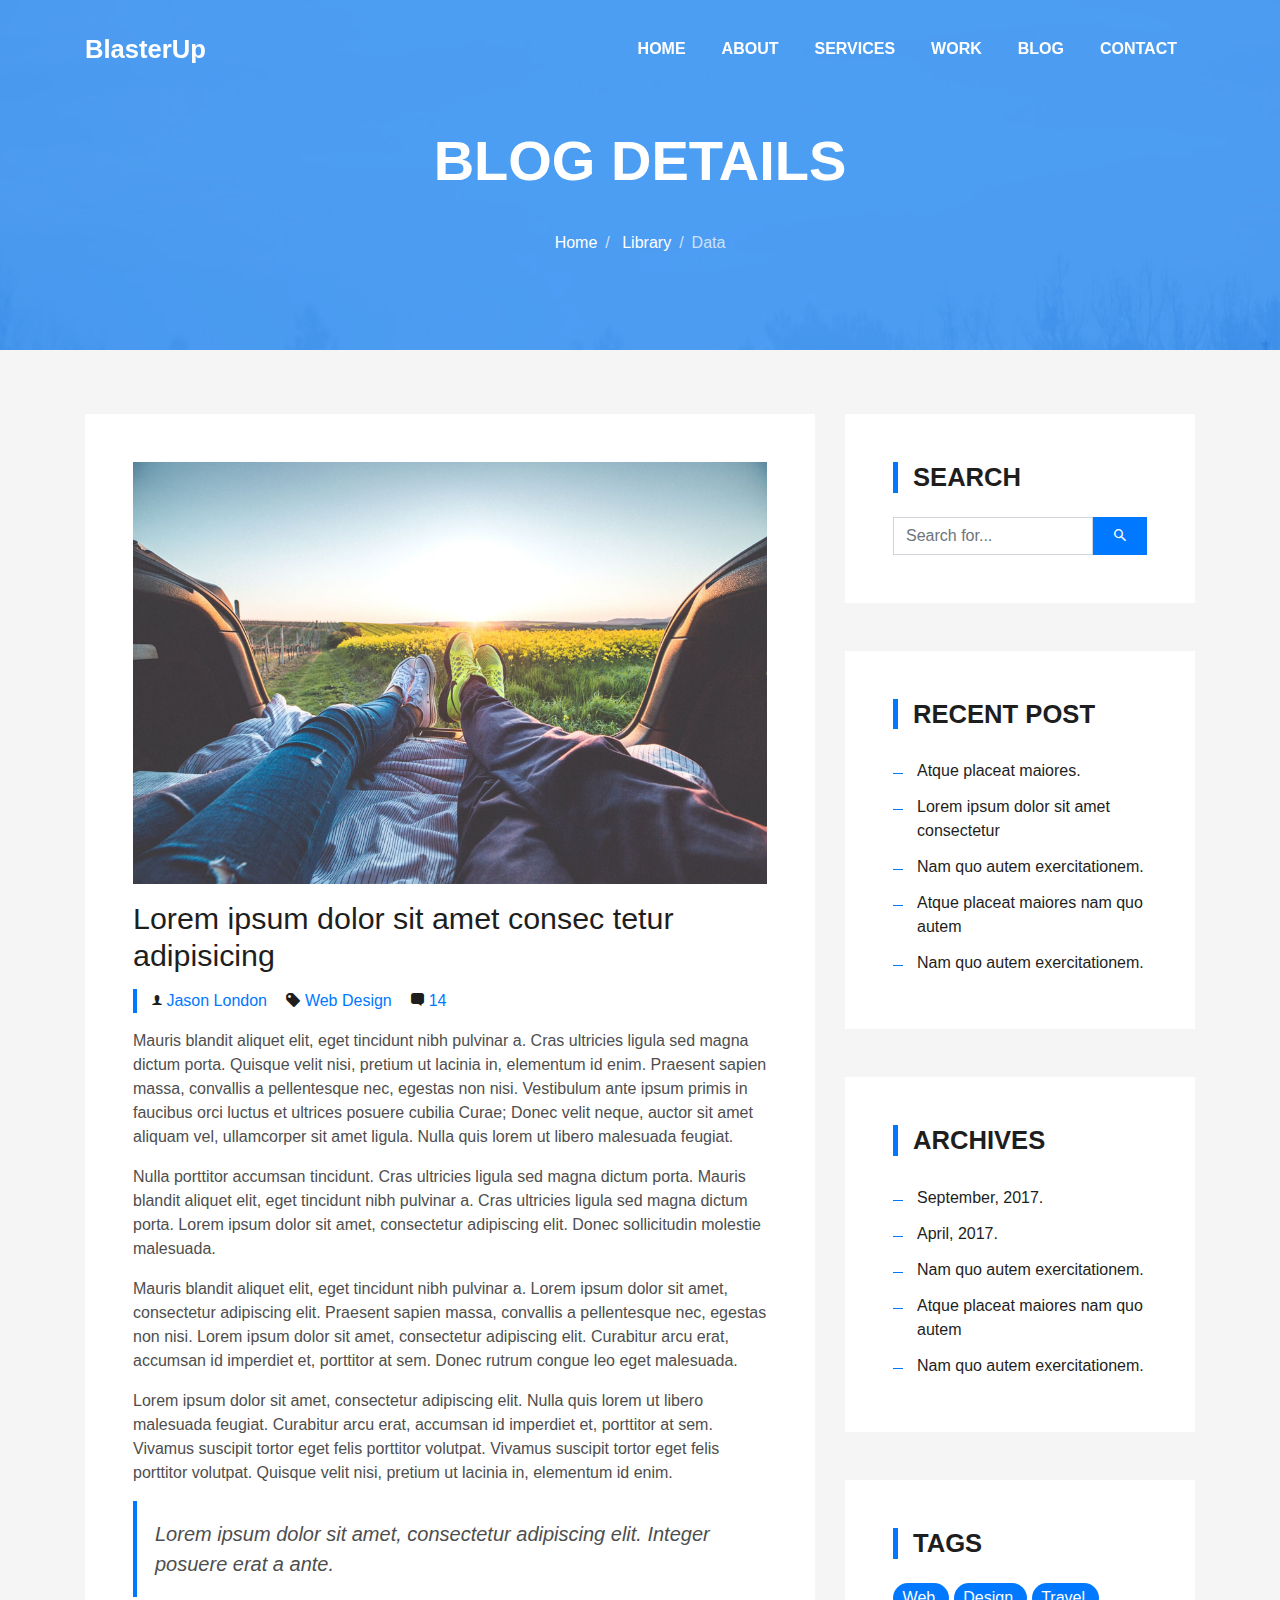
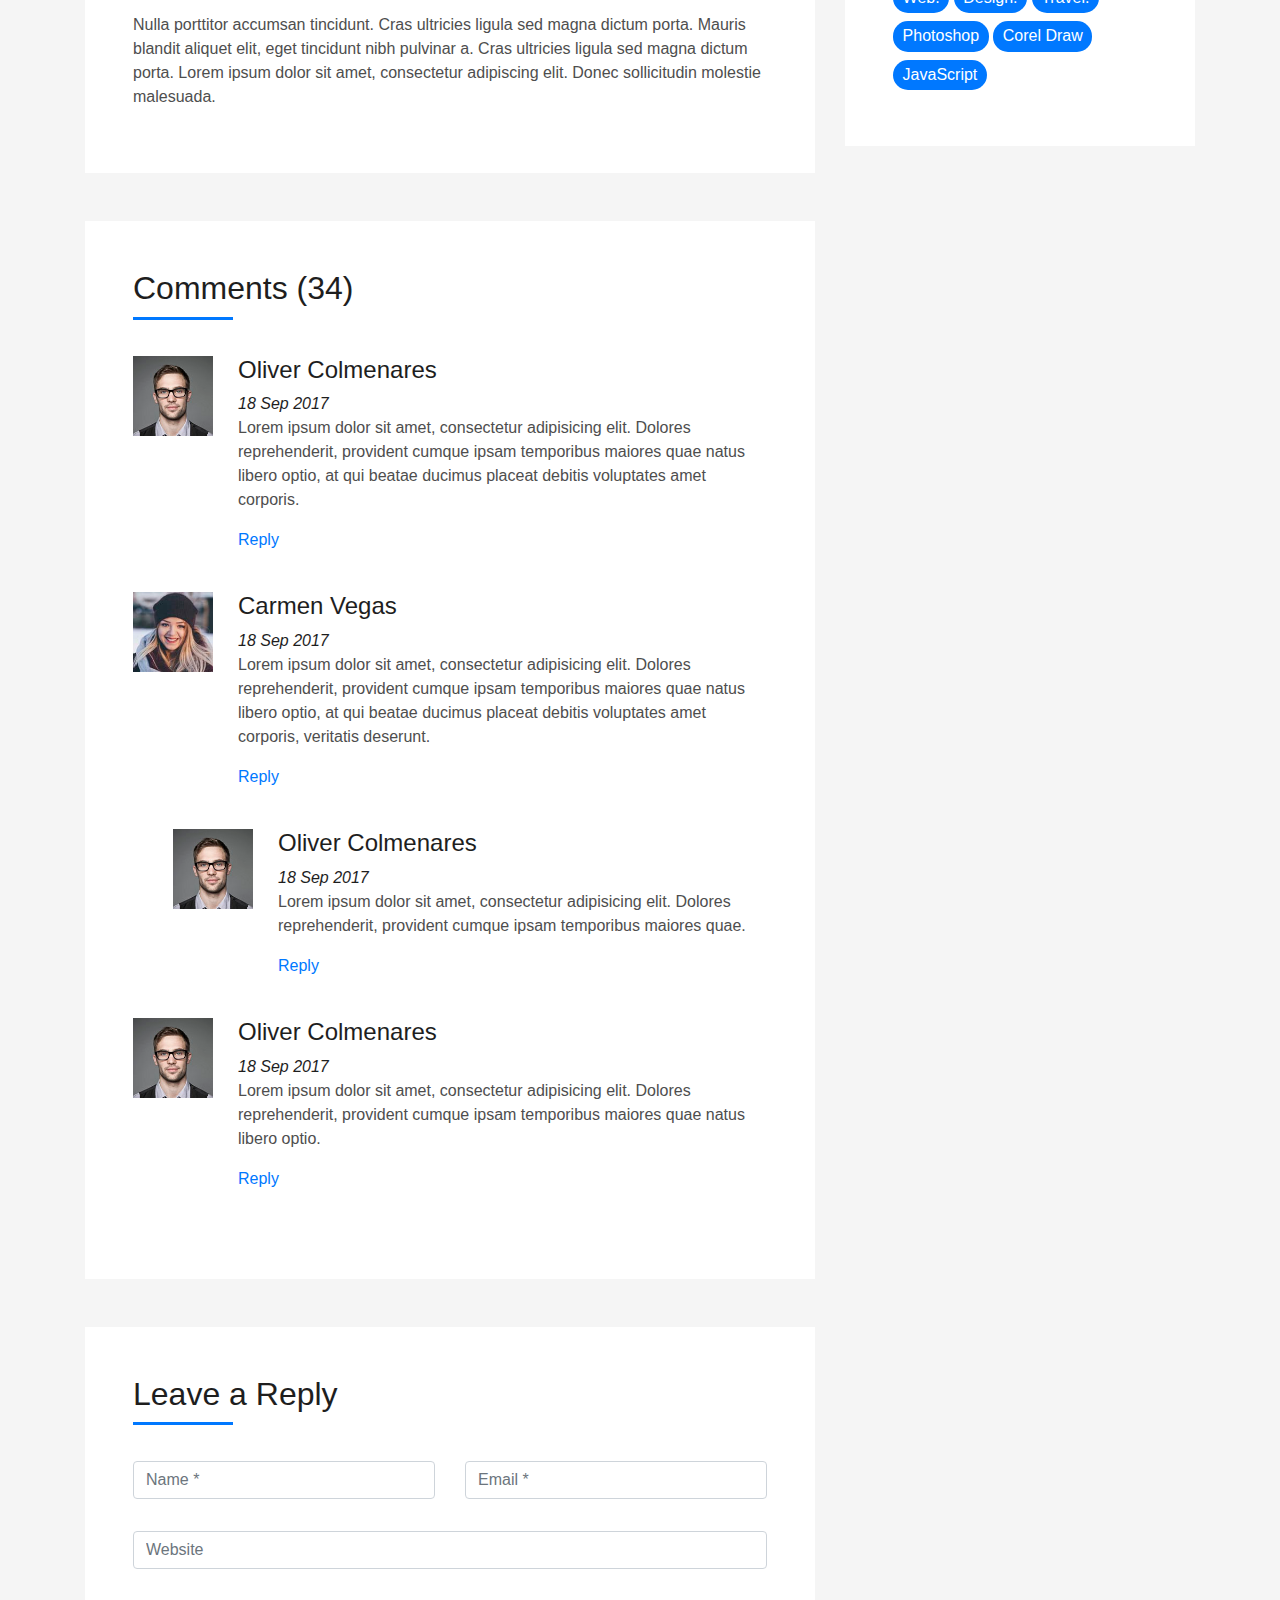
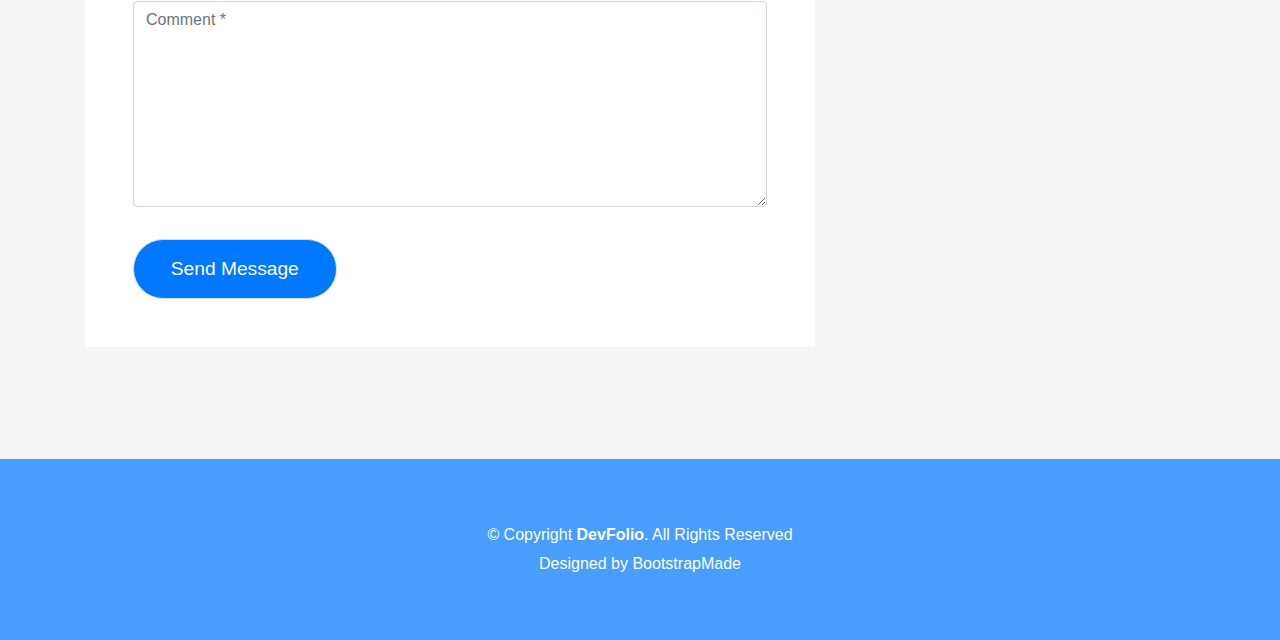
<file: DevFolio/blog-single.html>
<!DOCTYPE html>
<html lang="en">
<head>
  <meta charset="utf-8">
  <title>DevFolio Bootstrap Template</title>
  <meta content="width=device-width, initial-scale=1.0" name="viewport">
  <meta content="" name="keywords">
  <meta content="" name="description">

  <!-- Favicons -->
  <link href="img/favicon.png" rel="icon">
  <link href="img/apple-touch-icon.png" rel="apple-touch-icon">

  <!-- Bootstrap CSS File -->
  <link href="lib/bootstrap/css/bootstrap.min.css" rel="stylesheet">

  <!-- Libraries CSS Files -->
  <link href="lib/font-awesome/css/font-awesome.min.css" rel="stylesheet">
  <link href="lib/animate/animate.min.css" rel="stylesheet">
  <link href="lib/ionicons/css/ionicons.min.css" rel="stylesheet">
  <link href="lib/owlcarousel/assets/owl.carousel.min.css" rel="stylesheet">
  <link href="lib/lightbox/css/lightbox.min.css" rel="stylesheet">

  <!-- Main Stylesheet File -->
  <link href="css/style.css" rel="stylesheet">

  <!-- =======================================================
    Theme Name: DevFolio
    Theme URL: https://bootstrapmade.com/devfolio-bootstrap-portfolio-html-template/
    Author: BootstrapMade.com
    License: https://bootstrapmade.com/license/
  ======================================================= -->
</head>

<body>
  <!--/ Nav Star /-->
  <nav class="navbar navbar-b navbar-trans navbar-expand-md fixed-top" id="mainNav">
    <div class="container">
      <a class="navbar-brand js-scroll" href="#page-top">BlasterUp</a>
      <button class="navbar-toggler collapsed" type="button" data-toggle="collapse" data-target="#navbarDefault"
        aria-controls="navbarDefault" aria-expanded="false" aria-label="Toggle navigation">
        <span></span>
        <span></span>
        <span></span>
      </button>
      <div class="navbar-collapse collapse justify-content-end" id="navbarDefault">
        <ul class="navbar-nav">
          <li class="nav-item">
            <a class="nav-link js-scroll" href="index.html">Home</a>
          </li>
          <li class="nav-item">
            <a class="nav-link js-scroll" href="#">About</a>
          </li>
          <li class="nav-item">
            <a class="nav-link js-scroll" href="#">Services</a>
          </li>
          <li class="nav-item">
            <a class="nav-link js-scroll" href="#">Work</a>
          </li>
          <li class="nav-item">
            <a class="nav-link js-scroll" href="#">Blog</a>
          </li>
          <li class="nav-item">
            <a class="nav-link js-scroll" href="#">Contact</a>
          </li>
        </ul>
      </div>
    </div>
  </nav>
  <!--/ Nav End /-->

  <!--/ Intro Skew Star /-->
  <div class="intro intro-single route bg-image" style="background-image: url(img/overlay-bg.jpg)">
    <div class="overlay-mf"></div>
    <div class="intro-content display-table">
      <div class="table-cell">
        <div class="container">
          <h2 class="intro-title mb-4">Blog Details</h2>
          <ol class="breadcrumb d-flex justify-content-center">
            <li class="breadcrumb-item">
              <a href="#">Home</a>
            </li>
            <li class="breadcrumb-item">
              <a href="#">Library</a>
            </li>
            <li class="breadcrumb-item active">Data</li>
          </ol>
        </div>
      </div>
    </div>
  </div>
  <!--/ Intro Skew End /-->

  <!--/ Section Blog-Single Star /-->
  <section class="blog-wrapper sect-pt4" id="blog">
    <div class="container">
      <div class="row">
        <div class="col-md-8">
          <div class="post-box">
            <div class="post-thumb">
              <img src="img/post-1.jpg" class="img-fluid" alt="">
            </div>
            <div class="post-meta">
              <h1 class="article-title">Lorem ipsum dolor sit amet consec tetur adipisicing</h1>
              <ul>
                <li>
                  <span class="ion-ios-person"></span>
                  <a href="#">Jason London</a>
                </li>
                <li>
                  <span class="ion-pricetag"></span>
                  <a href="#">Web Design</a>
                </li>
                <li>
                  <span class="ion-chatbox"></span>
                  <a href="#">14</a>
                </li>
              </ul>
            </div>
            <div class="article-content">
              <p>
                Mauris blandit aliquet elit, eget tincidunt nibh pulvinar a. Cras ultricies ligula sed magna dictum
                porta. Quisque velit
                nisi, pretium ut lacinia in, elementum id enim. Praesent sapien massa, convallis a pellentesque
                nec, egestas non nisi. Vestibulum ante ipsum primis in faucibus orci luctus et ultrices posuere
                cubilia Curae; Donec velit neque, auctor sit amet aliquam vel, ullamcorper sit amet ligula.
                Nulla quis lorem ut libero malesuada feugiat.
              </p>
              <p>
                Nulla porttitor accumsan tincidunt. Cras ultricies ligula sed magna dictum porta. Mauris blandit
                aliquet elit, eget tincidunt
                nibh pulvinar a. Cras ultricies ligula sed magna dictum porta. Lorem ipsum dolor sit amet,
                consectetur adipiscing elit. Donec sollicitudin molestie malesuada.
              </p>
              <p>
                Mauris blandit aliquet elit, eget tincidunt nibh pulvinar a. Lorem ipsum dolor sit amet, consectetur
                adipiscing elit. Praesent
                sapien massa, convallis a pellentesque nec, egestas non nisi. Lorem ipsum dolor sit amet,
                consectetur adipiscing elit. Curabitur arcu erat, accumsan id imperdiet et, porttitor at
                sem. Donec rutrum congue leo eget malesuada.
              </p>
              <p>
                Lorem ipsum dolor sit amet, consectetur adipiscing elit. Nulla quis lorem ut libero malesuada feugiat.
                Curabitur arcu erat,
                accumsan id imperdiet et, porttitor at sem. Vivamus suscipit tortor eget felis porttitor
                volutpat. Vivamus suscipit tortor eget felis porttitor volutpat. Quisque velit nisi, pretium
                ut lacinia in, elementum id enim.
              </p>
              <blockquote class="blockquote">
                <p class="mb-0">Lorem ipsum dolor sit amet, consectetur adipiscing elit. Integer posuere erat a ante.</p>
              </blockquote>
              <p>
                Nulla porttitor accumsan tincidunt. Cras ultricies ligula sed magna dictum porta. Mauris blandit
                aliquet elit, eget tincidunt
                nibh pulvinar a. Cras ultricies ligula sed magna dictum porta. Lorem ipsum dolor sit amet,
                consectetur adipiscing elit. Donec sollicitudin molestie malesuada.
              </p>
            </div>
          </div>
          <div class="box-comments">
            <div class="title-box-2">
              <h4 class="title-comments title-left">Comments (34)</h4>
            </div>
            <ul class="list-comments">
              <li>
                <div class="comment-avatar">
                  <img src="img/testimonial-2.jpg" alt="">
                </div>
                <div class="comment-details">
                  <h4 class="comment-author">Oliver Colmenares</h4>
                  <span>18 Sep 2017</span>
                  <p>
                    Lorem ipsum dolor sit amet, consectetur adipisicing elit. Dolores reprehenderit, provident cumque
                    ipsam temporibus maiores
                    quae natus libero optio, at qui beatae ducimus placeat debitis voluptates amet corporis.
                  </p>
                  <a href="3">Reply</a>
                </div>
              </li>
              <li>
                <div class="comment-avatar">
                  <img src="img/testimonial-4.jpg" alt="">
                </div>
                <div class="comment-details">
                  <h4 class="comment-author">Carmen Vegas</h4>
                  <span>18 Sep 2017</span>
                  <p>
                    Lorem ipsum dolor sit amet, consectetur adipisicing elit. Dolores reprehenderit, provident cumque
                    ipsam temporibus maiores
                    quae natus libero optio, at qui beatae ducimus placeat debitis voluptates amet corporis,
                    veritatis deserunt.
                  </p>
                  <a href="3">Reply</a>
                </div>
              </li>
              <li class="comment-children">
                <div class="comment-avatar">
                  <img src="img/testimonial-2.jpg" alt="">
                </div>
                <div class="comment-details">
                  <h4 class="comment-author">Oliver Colmenares</h4>
                  <span>18 Sep 2017</span>
                  <p>
                    Lorem ipsum dolor sit amet, consectetur adipisicing elit. Dolores reprehenderit, provident cumque
                    ipsam temporibus maiores
                    quae.
                  </p>
                  <a href="3">Reply</a>
                </div>
              </li>
              <li>
                <div class="comment-avatar">
                  <img src="img/testimonial-2.jpg" alt="">
                </div>
                <div class="comment-details">
                  <h4 class="comment-author">Oliver Colmenares</h4>
                  <span>18 Sep 2017</span>
                  <p>
                    Lorem ipsum dolor sit amet, consectetur adipisicing elit. Dolores reprehenderit, provident cumque
                    ipsam temporibus maiores
                    quae natus libero optio.
                  </p>
                  <a href="3">Reply</a>
                </div>
              </li>
            </ul>
          </div>
          <div class="form-comments">
            <div class="title-box-2">
              <h3 class="title-left">
                Leave a Reply
              </h3>
            </div>
            <form class="form-mf">
              <div class="row">
                <div class="col-md-6 mb-3">
                  <div class="form-group">
                    <input type="text" class="form-control input-mf" id="inputName" placeholder="Name *" required>
                  </div>
                </div>
                <div class="col-md-6 mb-3">
                  <div class="form-group">
                    <input type="email" class="form-control input-mf" id="inputEmail1" placeholder="Email *" required>
                  </div>
                </div>
                <div class="col-md-12 mb-3">
                  <div class="form-group">
                    <input type="url" class="form-control input-mf" id="inputUrl" placeholder="Website">
                  </div>
                </div>
                <div class="col-md-12 mb-3">
                  <div class="form-group">
                    <textarea id="textMessage" class="form-control input-mf" placeholder="Comment *" name="message"
                      cols="45" rows="8" required></textarea>
                  </div>
                </div>
                <div class="col-md-12">
                  <button type="submit" class="button button-a button-big button-rouded">Send Message</button>
                </div>
              </div>
            </form>
          </div>
        </div>
        <div class="col-md-4">
          <div class="widget-sidebar sidebar-search">
            <h5 class="sidebar-title">Search</h5>
            <div class="sidebar-content">
              <form>
                <div class="input-group">
                  <input type="text" class="form-control" placeholder="Search for..." aria-label="Search for...">
                  <span class="input-group-btn">
                    <button class="btn btn-secondary btn-search" type="button">
                      <span class="ion-android-search"></span>
                    </button>
                  </span>
                </div>
              </form>
            </div>
          </div>
          <div class="widget-sidebar">
            <h5 class="sidebar-title">Recent Post</h5>
            <div class="sidebar-content">
              <ul class="list-sidebar">
                <li>
                  <a href="#">Atque placeat maiores.</a>
                </li>
                <li>
                  <a href="#">Lorem ipsum dolor sit amet consectetur</a>
                </li>
                <li>
                  <a href="#">Nam quo autem exercitationem.</a>
                </li>
                <li>
                  <a href="#">Atque placeat maiores nam quo autem</a>
                </li>
                <li>
                  <a href="#">Nam quo autem exercitationem.</a>
                </li>
              </ul>
            </div>
          </div>
          <div class="widget-sidebar">
            <h5 class="sidebar-title">Archives</h5>
            <div class="sidebar-content">
              <ul class="list-sidebar">
                <li>
                  <a href="#">September, 2017.</a>
                </li>
                <li>
                  <a href="#">April, 2017.</a>
                </li>
                <li>
                  <a href="#">Nam quo autem exercitationem.</a>
                </li>
                <li>
                  <a href="#">Atque placeat maiores nam quo autem</a>
                </li>
                <li>
                  <a href="#">Nam quo autem exercitationem.</a>
                </li>
              </ul>
            </div>
          </div>
          <div class="widget-sidebar widget-tags">
            <h5 class="sidebar-title">Tags</h5>
            <div class="sidebar-content">
              <ul>
                <li>
                  <a href="#">Web.</a>
                </li>
                <li>
                  <a href="#">Design.</a>
                </li>
                <li>
                  <a href="#">Travel.</a>
                </li>
                <li>
                  <a href="#">Photoshop</a>
                </li>
                <li>
                  <a href="#">Corel Draw</a>
                </li>
                <li>
                  <a href="#">JavaScript</a>
                </li>
              </ul>
            </div>
          </div>
        </div>
      </div>
    </div>
  </section>
  <!--/ Section Blog-Single End /-->

  <!--/ Section Contact-Footer Star /-->
  <section class="paralax-mf footer-paralax bg-image sect-mt4 route" style="background-image: url(img/overlay-bg.jpg)">
    <div class="overlay-mf"></div>
    <footer>
      <div class="container">
        <div class="row">
          <div class="col-sm-12">
            <div class="copyright-box">
              <p class="copyright">&copy; Copyright <strong>DevFolio</strong>. All Rights Reserved</p>
              <div class="credits">
                <!--
                  All the links in the footer should remain intact.
                  You can delete the links only if you purchased the pro version.
                  Licensing information: https://bootstrapmade.com/license/
                  Purchase the pro version with working PHP/AJAX contact form: https://bootstrapmade.com/buy/?theme=DevFolio
                -->
                Designed by <a href="https://bootstrapmade.com/">BootstrapMade</a>
              </div>
            </div>
          </div>
        </div>
      </div>
    </footer>
  </section>
  <!--/ Section Contact-footer End /-->

  <a href="#" class="back-to-top"><i class="fa fa-chevron-up"></i></a>
  <div id="preloader"></div>

  <!-- JavaScript Libraries -->
  <script src="lib/jquery/jquery.min.js"></script>
  <script src="lib/jquery/jquery-migrate.min.js"></script>
  <script src="lib/popper/popper.min.js"></script>
  <script src="lib/bootstrap/js/bootstrap.min.js"></script>
  <script src="lib/easing/easing.min.js"></script>
  <script src="lib/counterup/jquery.waypoints.min.js"></script>
  <script src="lib/counterup/jquery.counterup.js"></script>
  <script src="lib/owlcarousel/owl.carousel.min.js"></script>
  <script src="lib/lightbox/js/lightbox.min.js"></script>
  <script src="lib/typed/typed.min.js"></script>
  <!-- Contact Form JavaScript File -->
  <script src="contactform/contactform.js"></script>

  <!-- Template Main Javascript File -->
  <script src="js/main.js"></script>

</body>
</html>
</file>
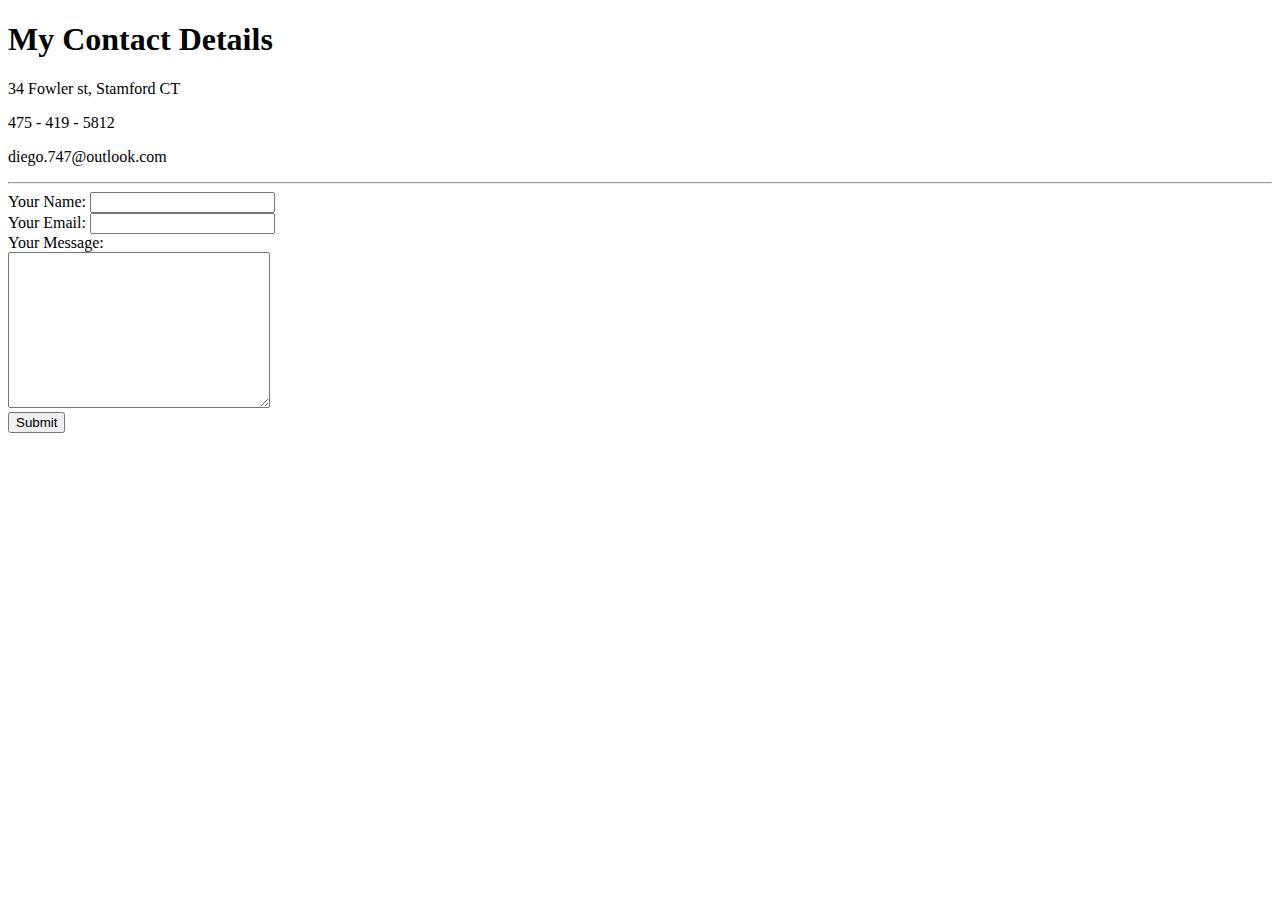
<file: Web-Dev-Training/HTML-First-PersonalSite/contact-me.html>
<!DOCTYPE html>
<html lang="en">

    <head>
        <meta charset="UTF-8">
        <meta name="viewport" content="width=device-width, initial-scale=1.0">
        <title> Contact Me </title>
    </head>

    <body>

        <h1> My Contact Details </h1>
        <p> 34 Fowler st, Stamford CT </p>
        <p> 475 - 419 - 5812 </p>
        <p> diego.747@outlook.com </p>

        <hr>

        <form action="mailto:diego.747@outlook.com" method="post" enctype="text/plain">
            <label> Your Name: </label>
            <input type="text" name="yourName" value="">
            <br>
            <label> Your Email: </label>
            <input type="email" name="yourEmail" value="">
            <br>
            <label> Your Message: </label>
            <br>
            <textarea name="yourMessage" id="" cols="30" rows="10"></textarea>
            <br>
            <input type="submit" name="">
        </form>
    
    </body>
</html>
</file>
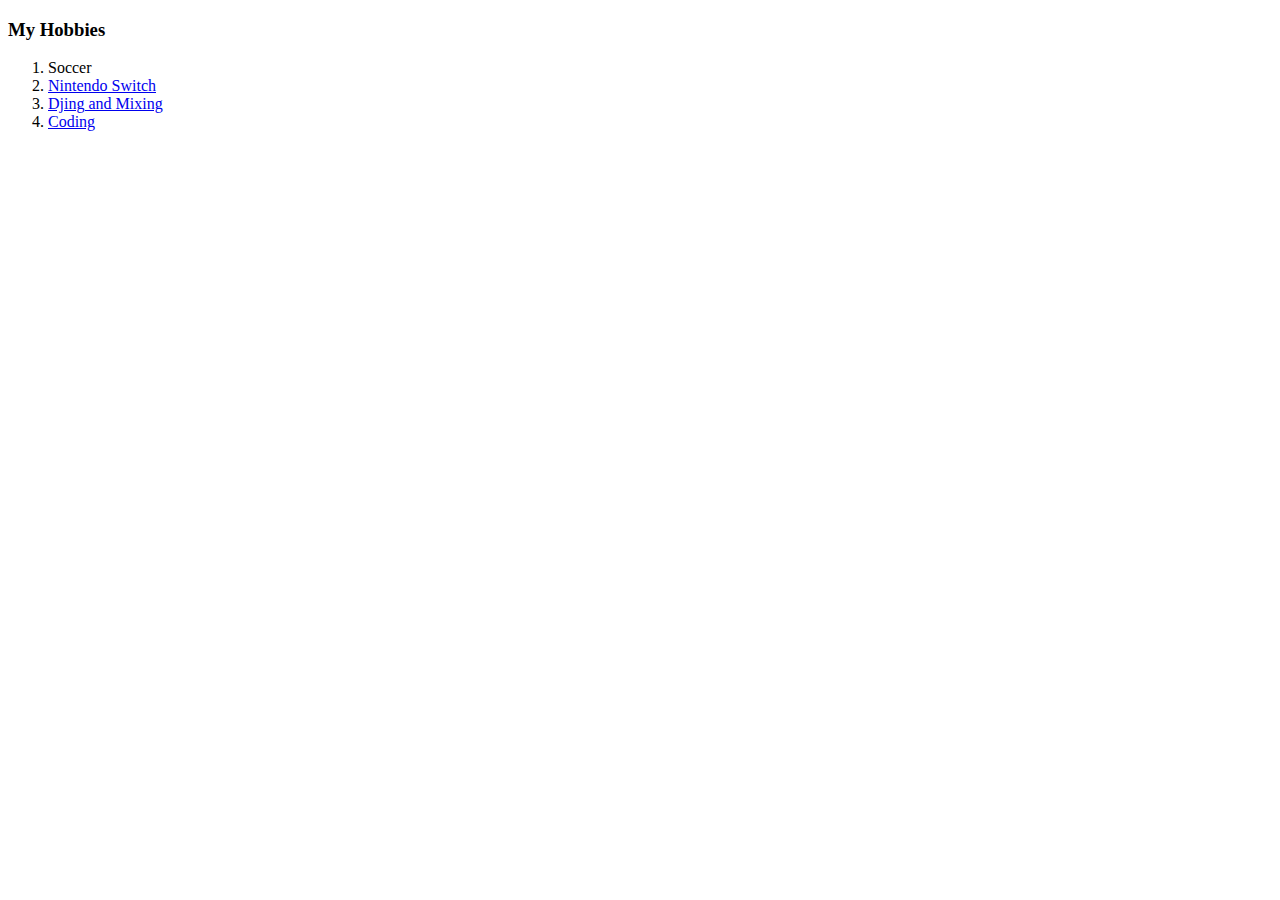
<file: Web-Dev-Training/HTML-First-PersonalSite/hobbies.html>
<!DOCTYPE html>
<html lang="en">

    <head>
        <meta charset="UTF-8">
        <meta name="viewport" content="width=device-width, initial-scale=1.0">
        <title> My Hobbies </title>
    </head>

    <body>

        <h3> My Hobbies </h3>
        <ol>
            <li> Soccer </li>
            <li> <a href="https://www.nintendo.com/switch/buy-now/"> Nintendo Switch </a> </li>
            <li> <a href="https://www.instagram.com/p/BABp2H5HygR/"> Djing and Mixing </a> </li>
            <li> <a href="https://www.courant.com/news/connecticut/hc-news-holberton-coding-school-jobs-tuition-20190729-tuhjrevpzzgmhpqctzndqt52kq-story.html">
                                                                                Coding </a> </li>
        </ol>
        
    </body>
    
</html>
</file>
<file: DevFolio/css/style.css>
/*
  Theme Name: DevFolio
  Theme URL: https://bootstrapmade.com/devfolio-bootstrap-portfolio-html-template/
  Author: BootstrapMade.com
  License: https://bootstrapmade.com/license/
*/

/*======================================
//--//-->   STYLES GENERALES
======================================*/

body {
  background-color: #f5f5f5;
  color: #4e4e4e;
}

h1,
h2,
h3,
h4,
h5,
h6 {
  color: #1e1e1e;
}

a {
  color: #1e1e1e;
  transition: all 0.5s ease-in-out;
}

a:hover {
  color: #0078ff;
  text-decoration: none;
  transition: all 0.5s ease-in-out;
}

.p-r {
  position: relative;
}

.color-a {
  color: #0078ff;
}

.color-d {
  color: #f5f5f5;
}

.color-text-a {
  color: #4e4e4e;
}

.box-shadow,
.paralax-mf,
.service-box,
.work-box,
.card-blog {
  box-shadow: 0 13px 8px -10px rgba(0, 0, 0, 0.1);
}

.box-shadow-a,
.button:hover {
  box-shadow: 0 0 0 4px #cde1f8;
}

.display-5 {
  font-size: 2.5rem;
  font-weight: 300;
  line-height: 1.1;
}

.display-6 {
  font-size: 2rem;
  font-weight: 300;
  line-height: 1.1;
}

.avatar {
  width: 32px;
  height: 32px;
  margin-right: 4px;
  overflow: hidden;
}

.bg-image {
  background-repeat: no-repeat;
  background-attachment: fixed;
  background-size: cover;
  background-position: center center;
}

.overlay-mf {
  background-color: #0078ff;
}

.overlay-mf {
  position: absolute;
  top: 0;
  left: 0px;
  padding: 0;
  height: 100%;
  width: 100%;
  opacity: .7;
}

.paralax-mf {
  position: relative;
  padding: 8rem 0;
}

.display-table {
  width: 100%;
  height: 100%;
  display: table;
}

.table-cell {
  display: table-cell;
  vertical-align: middle;
}

/*--/ Sections /--*/

.sect-4 {
  padding: 4rem 0;
}

.sect-pt4 {
  padding-top: 4rem;
}

.sect-mt4 {
  margin-top: 4rem;
}

/*--/ Title s /--*/

.title-s {
  font-weight: 600;
  color: #1e1e1e;
  font-size: 1.1rem;
}

/*--/ Title A /--*/

.title-box {
  margin-bottom: 4rem;
}

.title-a {
  font-size: 3rem;
  font-weight: bold;
  text-transform: uppercase;
}

.subtitle-a {
  color: #4e4e4e;
}

.line-mf {
  width: 40px;
  height: 5px;
  background-color: #0078ff;
  margin: 0 auto;
}

/*--/ Title Left /--*/

.title-box-2 {
  margin-bottom: 3rem;
}

.title-left {
  font-size: 2rem;
  position: relative;
}

.title-left:before {
  content: '';
  position: absolute;
  height: 3px;
  background-color: #0078ff;
  width: 100px;
  bottom: -12px;
}

/*------/ Box /------*/

.box-pl2 {
  padding-left: 2rem;
}

.box-shadow-full {
  padding: 3rem 1.25rem;
  position: relative;
  background-color: #fff;
  margin-bottom: 3rem;
  z-index: 2;
  box-shadow: 0 1px 1px 0 rgba(0, 0, 0, 0.06), 0 2px 5px 0 rgba(0, 0, 0, 0.2);
}

/*------/ Socials /------*/

.socials {
  padding: 1.5rem 0;
}

.socials ul li {
  display: inline-block;
}

.socials .ico-circle {
  height: 40px;
  width: 40px;
  font-size: 1.7rem;
  border-radius: 50%;
  line-height: 1.4;
  margin: 0 15px 0 0;
  box-shadow: 0 0 0 3px #0078ff;
  transition: all 500ms ease;
}

.socials .ico-circle:hover {
  background-color: #0078ff;
  color: #fff;
  box-shadow: 0 0 0 3px #cde1f8;
  transition: all 500ms ease;
}

/*------/ Ul resect /------*/

.ul-resect,
.socials ul,
.list-ico,
.blog-wrapper .post-meta ul,
.box-comments .list-comments,
.widget-sidebar .list-sidebar,
.widget-tags ul {
  list-style: none;
  padding-left: 0;
  margin-bottom: 0;
}

.list-ico {
  line-height: 2;
}

.list-ico span {
  color: #0078ff;
  margin-right: 10px;
}

/*------/ Ico Circle /------*/

.ico-circle {
  height: 100px;
  width: 100px;
  font-size: 2rem;
  border-radius: 50%;
  line-height: 1.55;
  margin: 0 auto;
  text-align: center;
  box-shadow: 0 0 0 10px #0078ff;
  display: block;
}

/*------/ Owl Carousel /------*/

.owl-theme .owl-dots {
  text-align: center;
  margin-top: 18px;
}

.owl-theme .owl-dots .owl-dot {
  display: inline-block;
}

.owl-theme .owl-dots .owl-dot span {
  width: 18px;
  height: 7px;
  margin: 5px 5px;
  background: #cde1f8;
  border: 0px solid #cde1f8;
  display: block;
  transition: all 0.6s ease-in-out;
  cursor: pointer;
}

.owl-theme .owl-dots .owl-dot:hover span {
  background-color: #cde1f8;
}

.owl-theme .owl-dots .owl-dot.active span {
  background-color: #1B1B1B;
  width: 25px;
}

/*--/ Scrolltop s /--*/

.scrolltop-mf {
  position: relative;
  display: none;
}

.scrolltop-mf span {
  z-index: 999;
  position: fixed;
  width: 42px;
  height: 42px;
  background-color: #0078ff;
  opacity: .7;
  font-size: 1.6rem;
  line-height: 1.5;
  text-align: center;
  color: #fff;
  top: auto;
  left: auto;
  right: 30px;
  bottom: 50px;
  cursor: pointer;
  border-radius: 50%;
}

/* Back to top button */

.back-to-top {
  position: fixed;
  display: none;
  background: #0078ff;
  color: #fff;
  width: 44px;
  height: 44px;
  text-align: center;
  line-height: 1;
  font-size: 16px;
  border-radius: 50%;
  right: 15px;
  bottom: 15px;
  transition: background 0.5s;
  z-index: 11;
}

.back-to-top i {
  padding-top: 12px;
  color: #fff;
}

/* Prelaoder */

#preloader {
  position: fixed;
  top: 0;
  left: 0;
  right: 0;
  bottom: 0;
  z-index: 9999;
  overflow: hidden;
  background: #fff;
}

#preloader:before {
  content: "";
  position: fixed;
  top: calc(50% - 30px);
  left: calc(50% - 30px);
  border: 6px solid #f2f2f2;
  border-top: 6px solid #0078ff;
  border-radius: 50%;
  width: 60px;
  height: 60px;
  -webkit-animation: animate-preloader 1s linear infinite;
  animation: animate-preloader 1s linear infinite;
}

@-webkit-keyframes animate-preloader {
  0% {
    -webkit-transform: rotate(0deg);
    transform: rotate(0deg);
  }

  100% {
    -webkit-transform: rotate(360deg);
    transform: rotate(360deg);
  }
}

@keyframes animate-preloader {
  0% {
    -webkit-transform: rotate(0deg);
    transform: rotate(0deg);
  }

  100% {
    -webkit-transform: rotate(360deg);
    transform: rotate(360deg);
  }
}

/*======================================
//--//-->   NAVBAR
======================================*/

.navbar-b {
  transition: all .5s ease-in-out;
  background-color: transparent;
  padding-top: 1.563rem;
  padding-bottom: 1.563rem;
}

.navbar-b.navbar-reduce {
  box-shadow: 0px 6px 9px 0px rgba(0, 0, 0, 0.06);
}

.navbar-b.navbar-trans .nav-item,
.navbar-b.navbar-reduce .nav-item {
  position: relative;
  padding-right: 10px;
  padding-left: 0;
}

.navbar-b.navbar-trans .nav-link,
.navbar-b.navbar-reduce .nav-link {
  color: #fff;
  text-transform: uppercase;
  font-weight: 600;
}

.navbar-b.navbar-trans .nav-link:before,
.navbar-b.navbar-reduce .nav-link:before {
  content: '';
  position: absolute;
  margin-left: 0px;
  width: 0%;
  bottom: 0;
  left: 0;
  height: 2px;
  transition: all 500ms ease;
}

.navbar-b.navbar-trans .nav-link:hover,
.navbar-b.navbar-reduce .nav-link:hover {
  color: #1B1B1B;
}

.navbar-b.navbar-trans .nav-link:hover:before,
.navbar-b.navbar-reduce .nav-link:hover:before {
  width: 35px;
}

.navbar-b.navbar-trans .show > .nav-link:before,
.navbar-b.navbar-trans .active > .nav-link:before,
.navbar-b.navbar-trans .nav-link.show:before,
.navbar-b.navbar-trans .nav-link.active:before,
.navbar-b.navbar-reduce .show > .nav-link:before,
.navbar-b.navbar-reduce .active > .nav-link:before,
.navbar-b.navbar-reduce .nav-link.show:before,
.navbar-b.navbar-reduce .nav-link.active:before {
  width: 35px;
}

.navbar-b.navbar-trans .nav-link:before {
  background-color: #fff;
}

.navbar-b.navbar-trans .nav-link:hover {
  color: #fff;
}

.navbar-b.navbar-trans .show > .nav-link,
.navbar-b.navbar-trans .active > .nav-link,
.navbar-b.navbar-trans .nav-link.show,
.navbar-b.navbar-trans .nav-link.active {
  color: #fff;
}

.navbar-b.navbar-reduce {
  transition: all .5s ease-in-out;
  background-color: #fff;
  padding-top: 15px;
  padding-bottom: 15px;
}

.navbar-b.navbar-reduce .nav-link {
  color: #0078ff;
}

.navbar-b.navbar-reduce .nav-link:before {
  background-color: #0078ff;
}

.navbar-b.navbar-reduce .nav-link:hover {
  color: #0078ff;
}

.navbar-b.navbar-reduce .show > .nav-link,
.navbar-b.navbar-reduce .active > .nav-link,
.navbar-b.navbar-reduce .nav-link.show,
.navbar-b.navbar-reduce .nav-link.active {
  color: #0078ff;
}

.navbar-b.navbar-reduce .navbar-brand {
  color: #0078ff;
}

.navbar-b.navbar-reduce .navbar-toggler span {
  background-color: #1B1B1B;
}

.navbar-b .navbar-brand {
  color: #fff;
  font-size: 1.6rem;
  font-weight: 600;
}

.navbar-b .navbar-nav .dropdown-item.show .dropdown-menu,
.navbar-b .dropdown.show .dropdown-menu,
.navbar-b .dropdown-btn.show .dropdown-menu {
  -webkit-transform: translate3d(0px, 0px, 0px);
  transform: translate3d(0px, 0px, 0px);
  visibility: visible !important;
}

.navbar-b .dropdown-menu {
  margin: 1.12rem 0 0;
  border-radius: 0;
}

.navbar-b .dropdown-menu .dropdown-item {
  padding: .7rem 1.7rem;
  transition: all 500ms ease;
}

.navbar-b .dropdown-menu .dropdown-item:hover {
  background-color: #0078ff;
  color: #fff;
  transition: all 500ms ease;
}

.navbar-b .dropdown-menu .dropdown-item.active {
  background-color: #0078ff;
}

/*--/ Hamburger Navbar /--*/

.navbar-toggler {
  position: relative;
}

.navbar-toggler:focus,
.navbar-toggler:active {
  outline: 0;
}

.navbar-toggler span {
  display: block;
  background-color: #fff;
  height: 3px;
  width: 25px;
  margin-top: 4px;
  margin-bottom: 4px;
  -webkit-transform: rotate(0deg);
  transform: rotate(0deg);
  left: 0;
  opacity: 1;
}

.navbar-toggler span:nth-child(1),
.navbar-toggler span:nth-child(3) {
  transition: -webkit-transform .35s ease-in-out;
  transition: transform .35s ease-in-out;
  transition: transform .35s ease-in-out, -webkit-transform .35s ease-in-out;
}

.navbar-toggler:not(.collapsed) span:nth-child(1) {
  position: absolute;
  left: 12px;
  top: 10px;
  -webkit-transform: rotate(135deg);
  transform: rotate(135deg);
  opacity: 0.9;
}

.navbar-toggler:not(.collapsed) span:nth-child(2) {
  height: 12px;
  visibility: hidden;
  background-color: transparent;
}

.navbar-toggler:not(.collapsed) span:nth-child(3) {
  position: absolute;
  left: 12px;
  top: 10px;
  -webkit-transform: rotate(-135deg);
  transform: rotate(-135deg);
  opacity: 0.9;
}

/*======================================
//--//-->   INTRO
======================================*/

.intro {
  height: 100vh;
  position: relative;
  color: #fff;
}

.intro .intro-content {
  text-align: center;
  position: absolute;
}

.intro .overlay-itro {
  background-color: rgba(0, 0, 0, 0.6);
  position: absolute;
  top: 0;
  left: 0px;
  padding: 0;
  height: 100%;
  width: 100%;
  opacity: .9;
}

.intro .intro-title {
  color: #fff;
  font-weight: 600;
  font-size: 3rem;
}

.intro .intro-subtitle {
  font-size: 1.5rem;
  font-weight: 300;
}

.intro .text-slider-items {
  display: none;
}

.intro-single {
  height: 350px;
}

.intro-single .intro-content {
  margin-top: 30px;
}

.intro-single .intro-title {
  text-transform: uppercase;
  font-size: 3rem;
}

.intro-single .breadcrumb {
  background-color: transparent;
  color: #0078ff;
}

.intro-single .breadcrumb .breadcrumb-item:before {
  color: #cde1f8;
}

.intro-single .breadcrumb .breadcrumb-item.active {
  color: #cde1f8;
}

.intro-single .breadcrumb a {
  color: #fff;
}

/*======================================
//--//-->   ABOUT
======================================*/

.about-mf .box-shadow-full {
  padding-top: 4rem;
  padding-bottom: 4rem;
}

.about-mf .about-img {
  margin-bottom: 2rem;
}

.about-mf .about-img img {
  margin-left: 10px;
}

.skill-mf span {
  color: #4e4e4e;
}

.skill-mf .progress {
  background-color: #cde1f8;
  margin: .5rem 0 1.2rem 0;
  border-radius: 0;
  height: .7rem;
}

.skill-mf .progress .progress-bar {
  height: .7rem;
  background-color: #0078ff;
}

/*======================================
//--//-->   SERVICES
======================================*/

.service-box {
  background-color: #fff;
  padding: 2.5rem 1.3rem;
  border-radius: 1rem;
  margin-bottom: 3rem;
}

.service-box:hover .ico-circle {
  transition: all 500ms ease;
  color: #fff;
  background-color: #0078ff;
  box-shadow: 0 0 0 10px #cde1f8;
}

.service-box .service-ico {
  margin-bottom: 1rem;
  color: #1e1e1e;
}

.service-box .ico-circle {
  transition: all 500ms ease;
  font-size: 4rem;
}

.service-box .s-title {
  font-size: 1.4rem;
  text-transform: uppercase;
  text-align: center;
  padding: .4rem 0;
}

.service-box .s-description {
  color: #4e4e4e;
}

/*======================================
//--//-->   COUNTER
======================================*/

.counter-box {
  color: #fff;
  text-align: center;
}

.counter-ico {
  margin-bottom: 1rem;
}

.counter-ico .ico-circle {
  height: 60px;
  width: 60px;
  line-height: 1.8;
  box-shadow: 0 0 0 10px #cde1f8;
}

.counter-num .counter {
  font-size: 2rem;
  margin-bottom: 0;
}

/*======================================
//--//-->   PORTFOLIO
======================================*/

.work-box {
  margin-bottom: 3rem;
  -webkit-backface-visibility: hidden;
  backface-visibility: hidden;
  background-color: #fff;
}

.work-box:hover img {
  -webkit-transform: scale(1.3);
  transform: scale(1.3);
}

.work-img {
  display: block;
  overflow: hidden;
}

.work-img img {
  transition: all 1s;
}

.work-content {
  padding: 2rem 3% 1rem 4%;
}

.work-content .w-more {
  color: #4e4e4e;
  font-size: .8rem;
}

.work-content .w-more .w-ctegory {
  color: #0078ff;
}

.work-content .w-like {
  font-size: 2.5rem;
  color: #0078ff;
  float: right;
}

.work-content .w-like a {
  color: #0078ff;
}

.work-content .w-like .num-like {
  font-size: .7rem;
}

.w-title {
  font-size: 1.2rem;
}

/*======================================
//--//-->   TESTIMONIALS
======================================*/

.testimonials .owl-carousel .owl-item img {
  width: auto;
}

.testimonial-box {
  color: #fff;
  text-align: center;
}

.testimonial-box .author-test {
  margin-top: 1rem;
}

.testimonial-box .author-test img {
  margin: 0 auto;
}

.testimonial-box .author {
  color: #fff;
  text-transform: uppercase;
  font-weight: 600;
  margin: 1rem 0;
  display: block;
  font-size: 1.4rem;
}

.testimonial-box .comit {
  font-size: 2rem;
  color: #0078ff;
  background-color: #fff;
  width: 52px;
  height: 52px;
  display: block;
  margin: 0 auto;
  border-radius: 50%;
  line-height: 1.6;
}

/*======================================
//--//-->   BLOG
======================================*/

.card-blog .card-body {
  position: relative;
}

.card-blog .card-category-box {
  position: absolute;
  text-align: center;
  top: -16px;
  left: 15px;
  right: 15px;
  line-height: 25px;
  overflow: hidden;
}

.card-blog .card-category {
  display: inline-block;
  color: #fff;
  padding: 0 15px 5px;
  overflow: hidden;
  background-color: #0078ff;
  border-radius: 4px;
}

.card-blog .card-category .category {
  color: #fff;
  display: inline-block;
  text-transform: uppercase;
  font-size: .7rem;
  letter-spacing: .1px;
  margin-bottom: 0;
}

.card-blog .card-title {
  font-size: 1.3rem;
  margin-top: .6rem;
}

.card-blog .card-description {
  color: #4e4e4e;
}

.card-blog .post-author {
  display: inline-block;
}

.card-blog .post-date {
  color: #4e4e4e;
  display: inline-block;
  float: right;
}

/*======================================
//--//-->   BLOG-SINGLE
======================================*/

.post-box,
.form-comments,
.box-comments,
.widget-sidebar {
  padding: 2rem;
  background-color: #fff;
  margin-bottom: 3rem;
}

.blog-wrapper .article-title {
  font-size: 1.5rem;
}

.blog-wrapper .post-meta {
  margin: 1rem 0;
}

.blog-wrapper .post-meta ul {
  border-left: 4px solid #0078ff;
  margin-top: 1rem;
}

.blog-wrapper .post-meta ul li {
  display: inline-block;
  margin-left: 15px;
}

.blog-wrapper .post-meta ul a {
  color: #0078ff;
}

.blog-wrapper .post-meta ul span {
  color: #1e1e1e;
}

.blog-wrapper .blockquote {
  border-left: 4px solid #0078ff;
  padding: 18px;
  font-style: italic;
}

/*------/ Comments /------*/

.box-comments .list-comments li {
  padding-bottom: 40px;
}

.box-comments .list-comments .comment-avatar {
  display: table-cell;
  vertical-align: top;
}

.box-comments .list-comments .comment-avatar img {
  width: 80px;
  height: 80px;
}

.box-comments .list-comments .comment-author {
  font-size: 1.3rem;
}

.box-comments .list-comments .comment-details {
  display: table-cell;
  vertical-align: top;
  padding-left: 25px;
}

.box-comments .list-comments a {
  color: #0078ff;
}

.box-comments .list-comments span {
  color: #1e1e1e;
  font-style: italic;
}

.box-comments .comment-children {
  margin-left: 40px;
}

/*------/ Sidebar /------*/

.widget-sidebar .sidebar-title {
  font-size: 1.6rem;
  font-weight: 600;
  border-left: 5px solid #0078ff;
  padding-left: 15px;
  text-transform: uppercase;
  margin-bottom: 1.5rem;
}

.widget-sidebar .list-sidebar li {
  position: relative;
  padding: 6px 0 6px 24px;
}

.widget-sidebar .list-sidebar li:before {
  position: absolute;
  content: "";
  width: 10px;
  height: 1px;
  left: 0;
  background-color: #0078ff;
  top: 20px;
}

.sidebar-search input {
  background-color: #fff;
  border-radius: 0;
  transition: all 0.5s ease-in-out;
}

.sidebar-search .btn-search {
  background-color: #0078ff;
  border-color: #0078ff;
  border-radius: 0;
  padding-left: 20px;
  padding-right: 20px;
}

.widget-tags ul li {
  display: inline-block;
  background-color: #0078ff;
  padding: .2rem .6rem;
  margin-bottom: .5rem;
  border-radius: 15px;
}

.widget-tags ul li a {
  color: #fff;
}

/*======================================
//--//-->   CONTACT
======================================*/

.footer-paralax {
  padding: 4rem 0 0 0;
}

.contact-mf {
  margin-top: 4rem;
}

/*======================================
//--//-->   FOOTER
======================================*/

footer {
  text-align: center;
  color: #fff;
  padding-bottom: 4rem;
}

footer .copyright {
  margin-bottom: .3rem;
}

footer .credits {
  margin-bottom: 0;
}

footer .credits a {
  color: #fff;
}

/*======================================
//--//-->   CONtaCT FORM
======================================*/

#sendmessage {
  color: #0078ff;
  border: 1px solid #0078ff;
  display: none;
  text-align: center;
  padding: 15px;
  font-weight: 600;
  margin-bottom: 15px;
}

#errormessage {
  color: red;
  display: none;
  border: 1px solid red;
  text-align: center;
  padding: 15px;
  font-weight: 600;
  margin-bottom: 15px;
}

#sendmessage.show,
#errormessage.show,
.show {
  display: block;
}

.validation {
  color: red;
  display: none;
  margin: 0 0 20px;
  font-weight: 400;
  font-size: 13px;
}

/*======================================
//--//-->   BUTTON
======================================*/

.button {
  display: inline-block;
  padding: .3rem .6rem;
  text-align: center;
  vertical-align: middle;
  -webkit-user-select: none;
  -moz-user-select: none;
  -ms-user-select: none;
  user-select: none;
  font-size: 1rem;
  border-radius: .3rem;
  border: 1px solid transparent;
  transition: all 500ms ease;
  cursor: pointer;
}

.button:focus {
  outline: 0;
}

.button:hover {
  background-color: #0062d3;
  color: #fff;
  transition: all 500ms ease;
}

.button-a {
  background-color: #0078ff;
  color: #fff;
  border-color: #cde1f8;
}

.button-big {
  padding: .9rem 2.3rem;
  font-size: 1.2rem;
}

.button-rouded {
  border-radius: 5rem;
}

.btn-lg {
  padding: .5rem 1rem;
  font-size: 1.25rem;
  line-height: 1.5;
  border-radius: .3rem;
}

@media (min-width: 577px) {
  .counter-box {
    margin-bottom: 1.8rem;
  }
}

@media (min-width: 767px) {
  .about-mf .box-pl2 {
    margin-top: 3rem;
    padding-left: 0rem;
  }

  .card-blog {
    margin-bottom: 3rem;
  }

  .contact-mf .box-pl2 {
    margin-top: 3rem;
    padding-left: 0rem;
  }
}

@media (min-width: 768px) {
  .box-shadow-full {
    padding: 3rem;
  }

  .navbar-b.navbar-trans .nav-item,
  .navbar-b.navbar-reduce .nav-item {
    padding-left: 10px;
  }

  .navbar-b.navbar-trans .nav-link:before,
  .navbar-b.navbar-reduce .nav-link:before {
    margin-left: 18px;
  }

  .intro .intro-title {
    font-size: 4.5rem;
  }

  .intro .intro-subtitle {
    font-size: 2.5rem;
  }

  .intro-single .intro-title {
    font-size: 3.5rem;
  }

  .testimonial-box .description {
    padding: 0 5rem;
  }

  .post-box,
  .form-comments,
  .box-comments,
  .widget-sidebar {
    padding: 3rem;
  }

  .blog-wrapper .article-title {
    font-size: 1.9rem;
  }

  .box-comments .list-comments .comment-author {
    font-size: 1.5rem;
  }
}

@media (min-width: 992px) {
  .testimonial-box .description {
    padding: 0 8rem;
  }
}

@media (min-width: 1200px) {
  .testimonial-box .description {
    padding: 0 13rem;
  }
}

@media (max-width: 1024px) {
  .bg-image {
    background-attachment: scroll;
  }
}

@media (max-width: 768px) {
  .back-to-top {
    bottom: 15px;
  }
}
</file>
